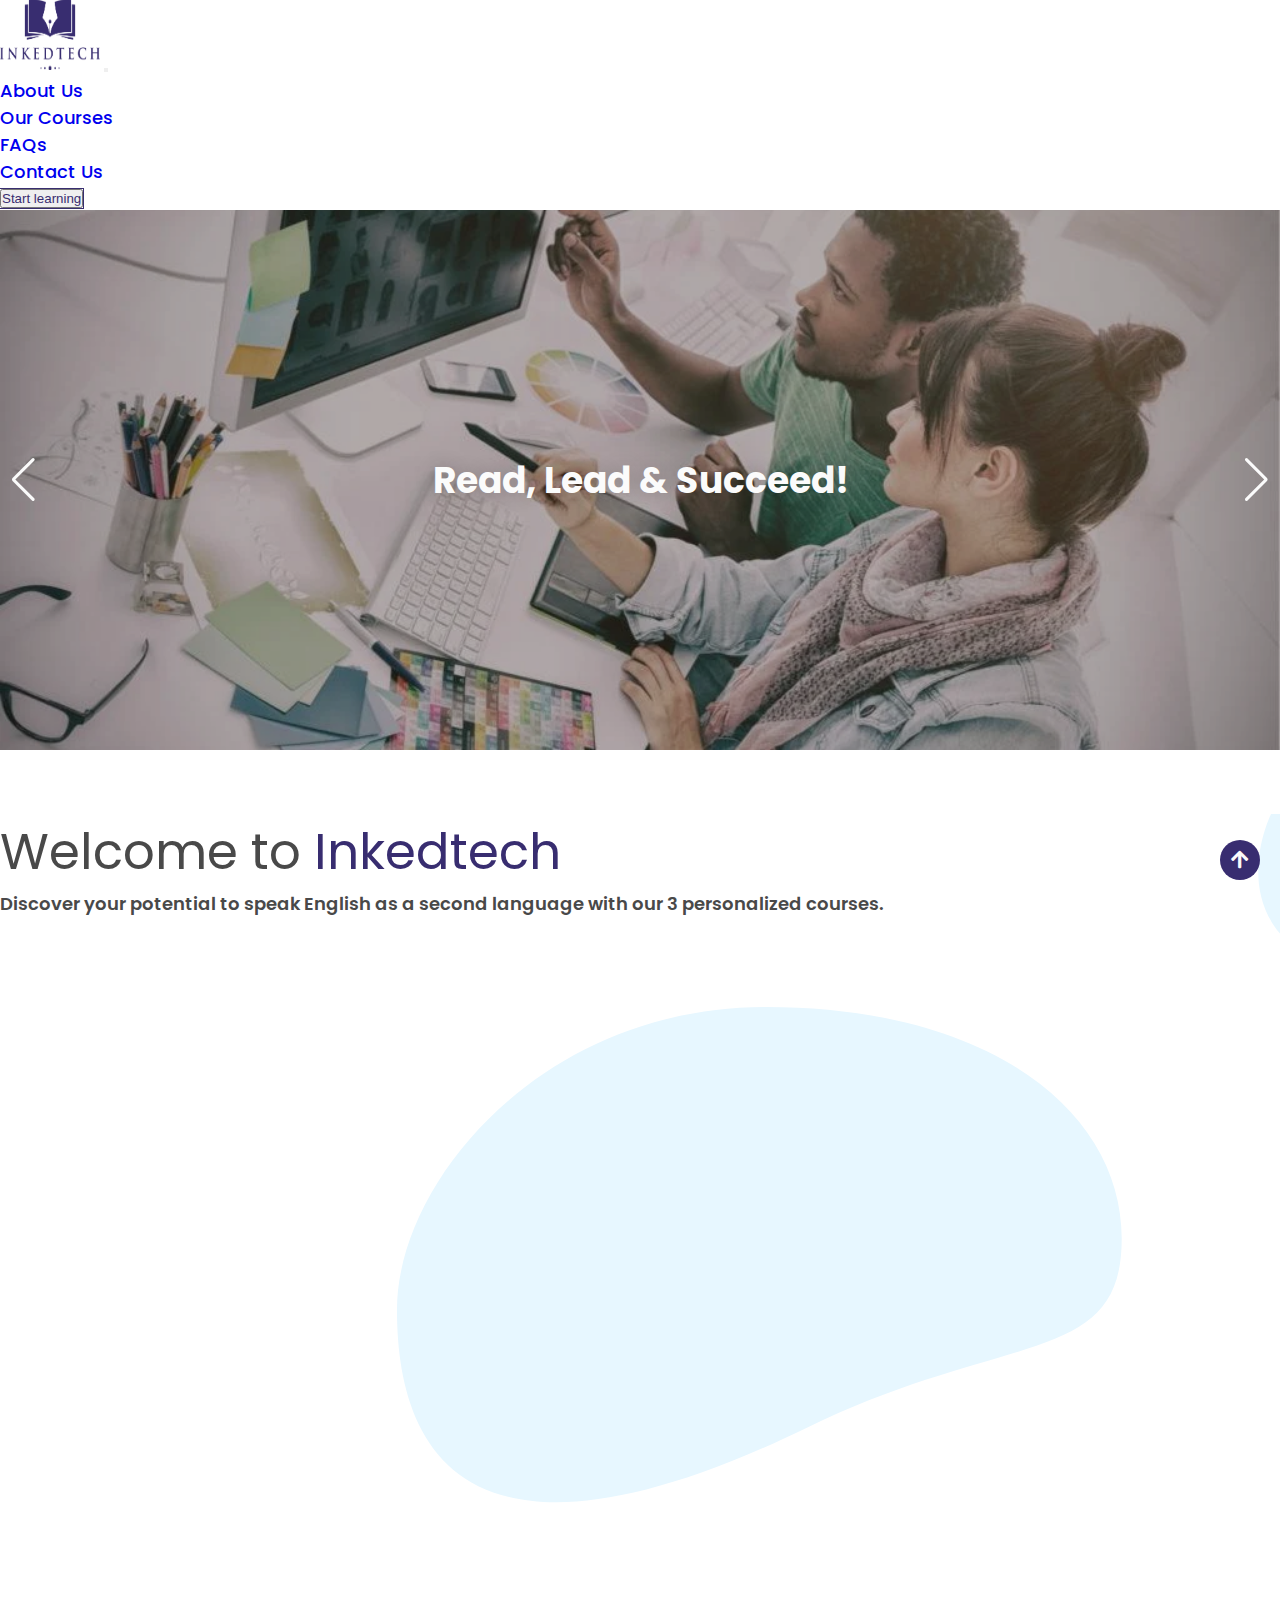
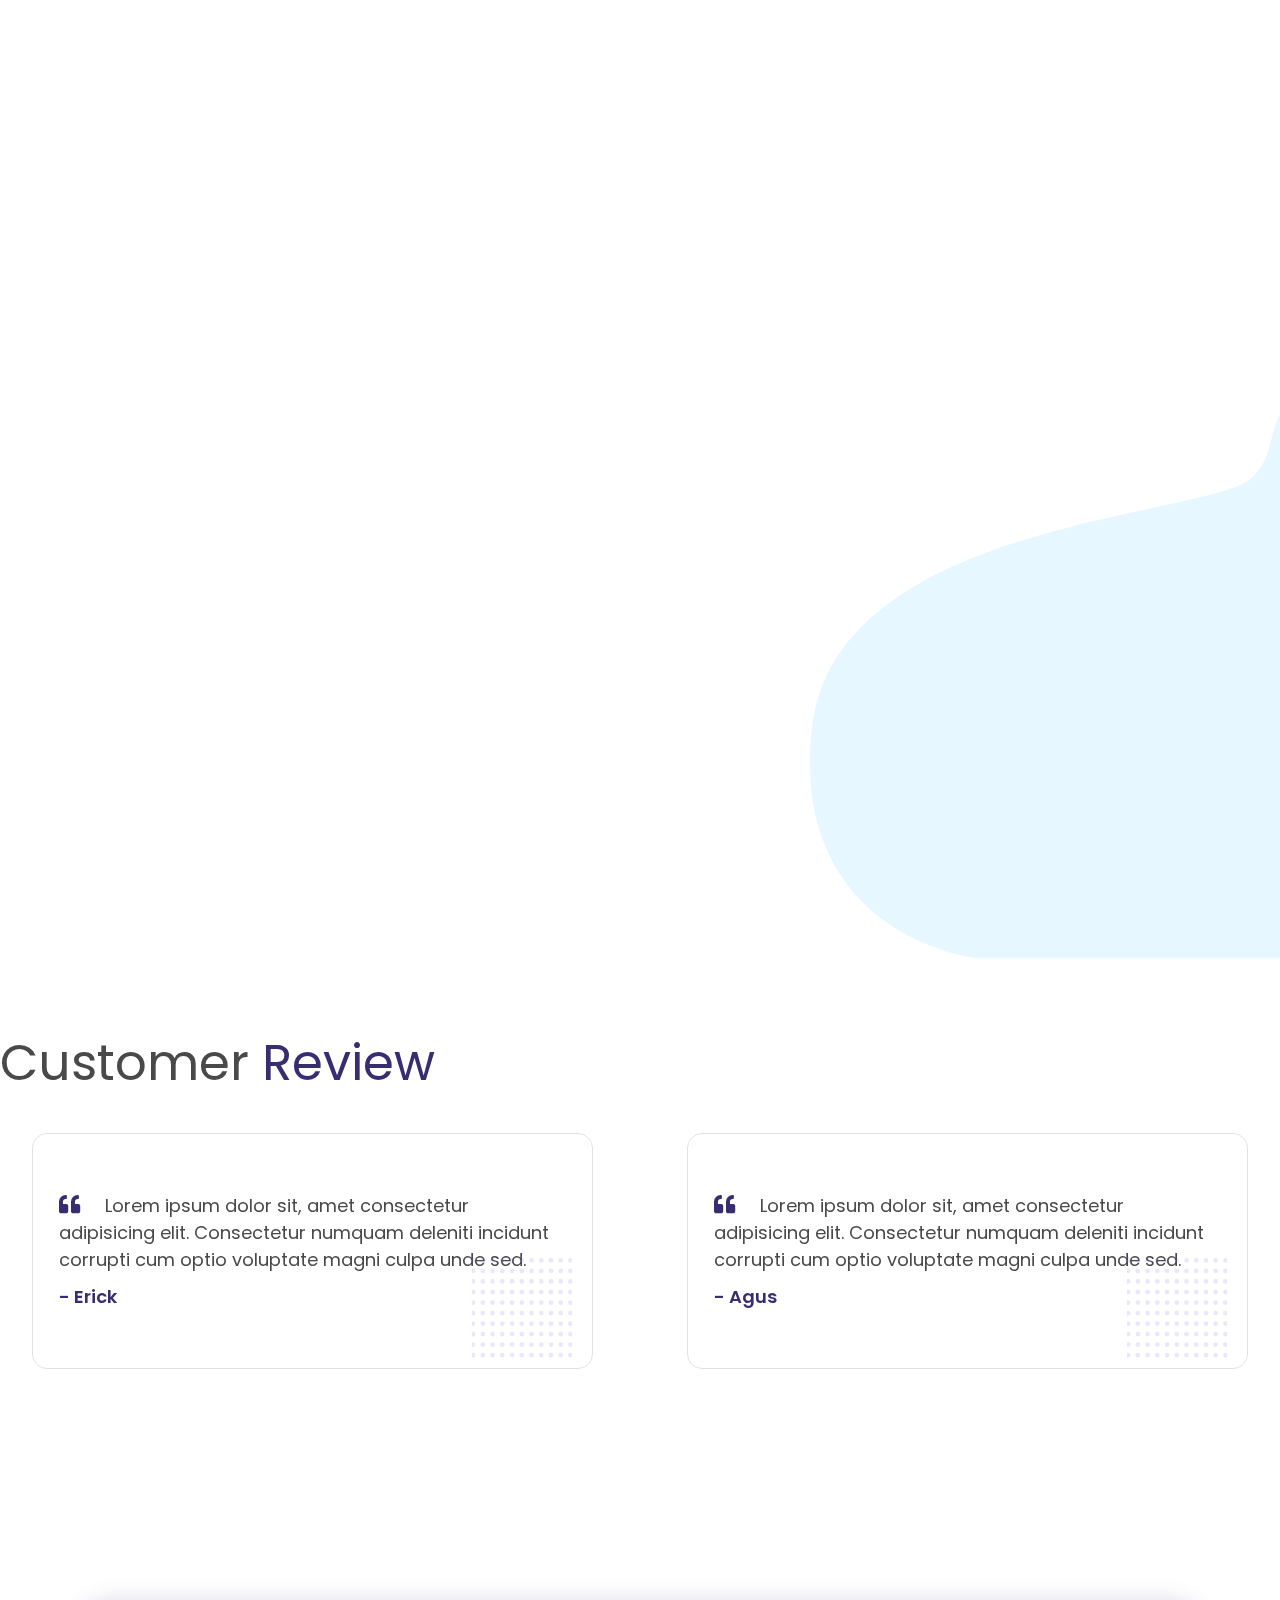
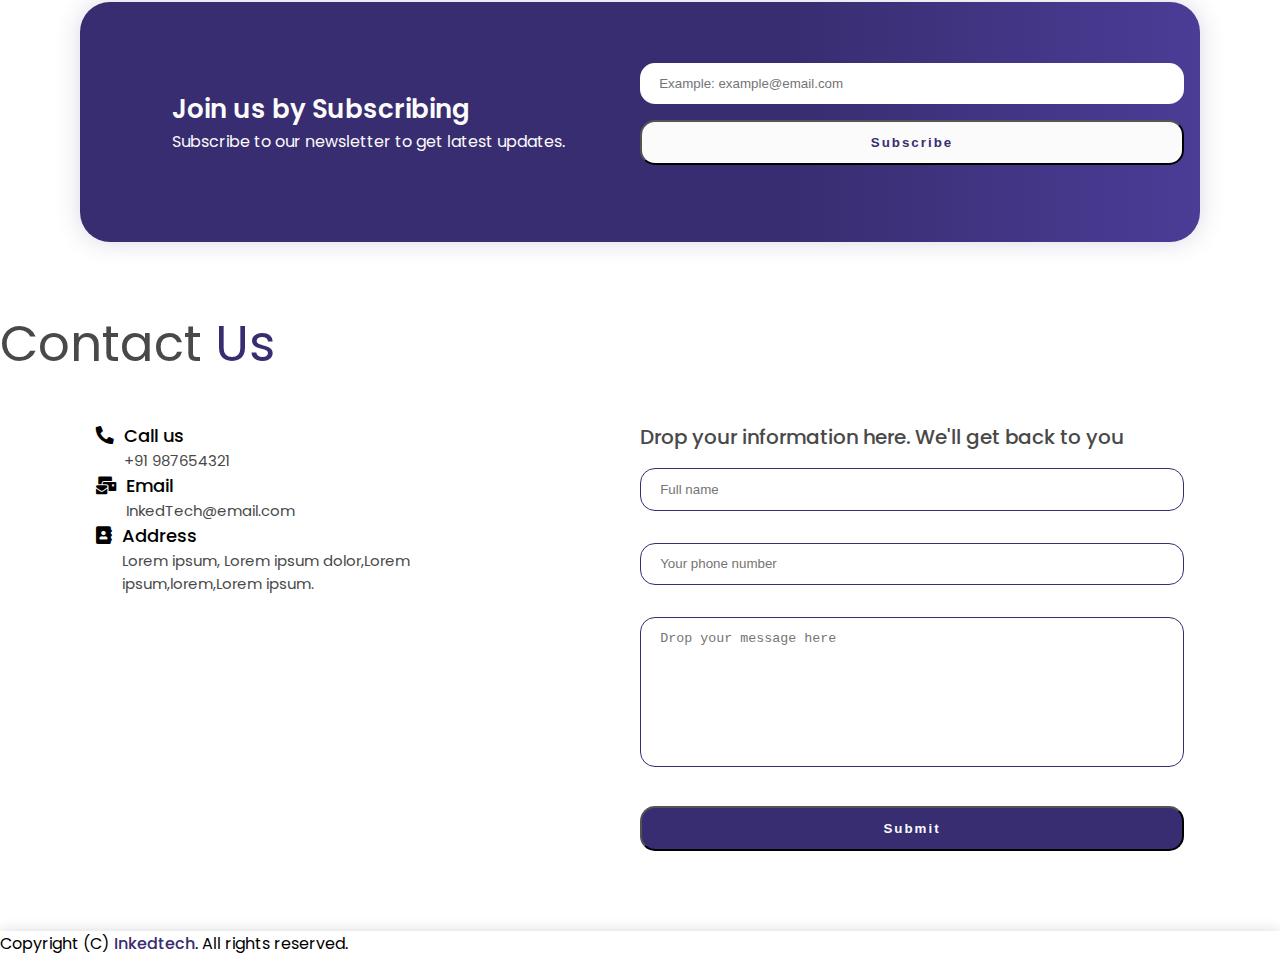
<file: index.html>
<!DOCTYPE html>
<html lang="en">
    <head>
        <meta charset="UTF-8" />
        <meta http-equiv="X-UA-Compatible" content="IE=edge" />
        <meta name="viewport" content="width=device-width, initial-scale=1.0" />
        <!-- aos -->
        <link rel="stylesheet" href="https://unpkg.com/aos@next/dist/aos.css" />
        <!-- Font Awesome -->
        <link
            href="https://cdnjs.cloudflare.com/ajax/libs/font-awesome/5.10.0/css/all.min.css"
            rel="stylesheet"
        />

        <!-- Bootstrap -->
        <!-- CSS only -->
        <link
            href="https://cdn.jsdelivr.net/npm/bootstrap@5.2.2/dist/css/bootstrap.min.css"
            rel="stylesheet"
            integrity="sha384-Zenh87qX5JnK2Jl0vWa8Ck2rdkQ2Bzep5IDxbcnCeuOxjzrPF/et3URy9Bv1WTRi"
            crossorigin="anonymous"
        />
        <!-- JavaScript Bundle with Popper -->
        <script
            defer
            src="https://cdn.jsdelivr.net/npm/bootstrap@5.2.2/dist/js/bootstrap.bundle.min.js"
            integrity="sha384-OERcA2EqjJCMA+/3y+gxIOqMEjwtxJY7qPCqsdltbNJuaOe923+mo//f6V8Qbsw3"
            crossorigin="anonymous"
        ></script>

        <!-- Link Swiper's CSS -->
        <link
            rel="stylesheet"
            href="https://cdn.jsdelivr.net/npm/swiper/swiper-bundle.min.css"
        />

        <!-- Custom styling -->
        <link rel="stylesheet" href="css/style.css" />

        <title>Inkedtech</title>
    </head>
    <body>
        <!-- arrow -->
        <a href="#top" class="navtop">
            <i class="fa fa-arrow-up"></i>
        </a>
        <!-- arrow ends -->
        <!-- Navbar  -->
        <nav
            id="top"
            class="navbar navbar-expand-lg bg-light shadow-sm px-2 py-1"
        >
            <div class="container-fluid">
                <a class="navbar-brand" href="index.html">
                    <img
                        src="./assests/Inkedtech Logo.png"
                        alt="Logo"
                        width="100"
                        height="70"
                        class="d-inline-block align-text-center"
                    />
                </a>

                <button
                    class="navbar-toggler"
                    type="button"
                    data-bs-toggle="collapse"
                    data-bs-target="#navbarSupportedContent"
                    aria-controls="navbarSupportedContent"
                    aria-expanded="false"
                    aria-label="Toggle navigation"
                >
                    <span class="navbar-toggler-icon"></span>
                </button>
                <div
                    class="collapse navbar-collapse"
                    id="navbarSupportedContent"
                >
                    <ul class="navbar-nav ms-auto me-lg-4 mb-2 mb-lg-0">
                        <li class="nav-item">
                            <a class="nav-link" href="aboutus.html">About Us</a>
                        </li>
                        <li class="nav-item">
                            <a class="nav-link" href="course.html"
                                >Our Courses</a
                            >
                        </li>
                        <li class="nav-item">
                            <a class="nav-link" href="FAQs.html">FAQs</a>
                        </li>
                        <li class="nav-item">
                            <a class="nav-link" href="contact.html"
                                >Contact Us</a
                            >
                        </li>
                    </ul>

                    <button class="btn btn-custom" type="submit">
                        Start learning
                    </button>
                </div>
            </div>
        </nav>

        <!-- Navbar ends -->

        <!-- Swiper Slider -->

        <div class="swiper custom-swipertop mySwiper rounded-2 m-3">
            <div class="swiper-wrapper">
                <div class="swiper-slide slide-bg">
                    <div class="slider-overlay">
                        <div class="row">
                            <div class="col">
                                <h1>
                                    Read, Lead &
                                    <span style="font-weight: 700">Succeed</span
                                    >!
                                </h1>
                            </div>
                        </div>
                    </div>
                </div>
                <div class="swiper-slide slide-bg2">
                    <div class="slider-overlay">
                        <div class="row">
                            <div class="col">
                                <h1>Lorem, ipsum dolor.</h1>
                            </div>
                        </div>
                    </div>
                </div>
                <div class="swiper-slide slide-bg3">
                    <div class="slider-overlay">
                        <div class="row">
                            <div class="col">
                                <h1>
                                    Read, Lead &
                                    <span style="font-weight: 700">Succeed</span
                                    >!
                                </h1>
                            </div>
                        </div>
                    </div>
                </div>
            </div>
            <div class="swiper-button-next"></div>
            <div class="swiper-button-prev"></div>
        </div>

        <!-- Swiper Slider ends -->

        <!-- Cards -->
        <section id="info">
            <div class="container main-card">
                <div
                    class="text-center h1 car-main"
                    style="color: var(--black)"
                >
                    Welcome to
                    <span style="color: var(--primary-color)">Inkedtech</span>
                </div>
                <div class="text-center card-sub">
                    Discover your potential to speak English as a second
                    language with our 3 personalized courses.
                </div>
            </div>

            <div class="container">
                <div class="row gap-md-0 gap-sm-1 gap-lg-2">
                    <div
                        aos-init
                        aos-animation
                        class="col-lg col-md-6 col-sm-12 mb-sm-2 mb-md-5 aos-init aos-animation"
                        data-aos="fade-up"
                        data-aos-delay="50"
                    >
                        <a href="coursedetails.html">
                            <div class="card cards shadow-cust">
                                <div class="img-cont">
                                    <img src="./assests/bg2.jpg" alt="" />
                                </div>
                                <div class="card-body">
                                    <h5 class="card-title">
                                        Junior Writer Program
                                    </h5>

                                    <p class="card-text">
                                        A creative writing workshop for children
                                        in the age group of 6-8 years. Children
                                        learn about building characters and
                                        create their own illustrations. They
                                        learn the rudimentary aspects of
                                        plotting.
                                    </p>
                                </div>
                            </div>
                        </a>
                    </div>
                    <div
                        class="col-lg col-md-6 col-sm-12 mb-sm-2 mb-md-5"
                        data-aos="fade-up"
                        data-aos-delay="50"
                    >
                        <a href="coursedetails.html">
                            <div class="card cards shadow-cust">
                                <div class="img-cont">
                                    <img src="./assests/bg3.jpg" alt="" />
                                </div>
                                <div class="card-body">
                                    <h5 class="card-title">
                                        Young Author Program
                                    </h5>
                                    <p class="card-text">
                                        A creative writing workshop designed to
                                        teach children in the age range of 9-16
                                        years to write their own stories. Young
                                        writers learn about effective
                                        characterization, world-building and
                                        plotting. Their stories are compiled
                                        into an anthology every year. So far
                                        four anthologies have been published.
                                    </p>
                                </div>
                            </div>
                        </a>
                    </div>
                    <div
                        class="col-lg col-md-6 col-sm-12 mb-sm-2 mb-md-5"
                        data-aos="fade-up"
                        data-aos-delay="50"
                    >
                        <a href="coursedetails.html">
                            <div class="card cards shadow-cust">
                                <div class="img-cont">
                                    <img src="./assests/writng.jpg" alt="" />
                                </div>
                                <div class="card-body">
                                    <h5 class="card-title">
                                        Essay Writing Workshop
                                    </h5>

                                    <p class="card-text">
                                        A non-fiction writing workshop for
                                        children. Children learn about the kinds
                                        of essays, how to organize content, and
                                        create their own write-ups.
                                    </p>
                                </div>
                            </div>
                        </a>
                    </div>
                </div>
            </div>
        </section>
        <!-- Cards ends -->

        <!-- Course -->
        <!-- <section id="course">
            <div class="container main-card">
                <div
                    class="text-center h1 car-main"
                    style="color: var(--black)"
                >
                    Our
                    <span style="color: var(--primary-color)">Courses</span>
                </div>
            </div>

            <div class="coursescontainer">
                <a href="#" class="cardcover">
                    <div class="card coursecard">
                        <div class="img-cont2">
                            <img src="./assests/course1.jpeg" alt="" />
                        </div>
                        <div class="card-body">
                            <h5 class="card-title">English Fundamental</h5>
                        </div>
                    </div>
                </a>
                <a href="#" class="cardcover">
                    <div class="card coursecard">
                        <div class="img-cont2">
                            <img src="./assests/course2.jpeg" alt="" />
                        </div>
                        <div class="card-body">
                            <h5 class="card-title">
                                Bussiness professional course
                            </h5>
                        </div>
                    </div>
                </a>
                <a href="#" class="cardcover">
                    <div class="card coursecard">
                        <div class="img-cont2">
                            <img src="./assests/course3.jpeg" alt="" />
                        </div>
                        <div class="card-body">
                            <h5 class="card-title">
                                English for Everyday Use​
                            </h5>
                        </div>
                    </div>
                </a>
                <a href="#" class="cardcover">
                    <div class="card coursecard">
                        <div class="img-cont2">
                            <img src="./assests/course4.jpeg" alt="" />
                        </div>
                        <div class="card-body">
                            <h5 class="card-title">Business Writing Course</h5>
                        </div>
                    </div>
                </a>
                <a href="#" class="cardcover">
                    <div class="card coursecard">
                        <div class="img-cont2">
                            <img src="./assests/course5.jpeg" alt="" />
                        </div>
                        <div class="card-body">
                            <h5 class="card-title">IELTS</h5>
                        </div>
                    </div>
                </a>
                <a href="#" class="cardcover">
                    <div class="card coursecard">
                        <div class="img-cont2">
                            <img src="./assests/course6.jpeg" alt="" />
                        </div>
                        <div class="card-body">
                            <h5 class="card-title">TOEFL</h5>
                        </div>
                    </div>
                </a>
            </div>
        </section> -->
        <!-- Course ends -->

        <!-- Review -->
        <section id="review">
            <div class="container">
                <div
                    class="text-center h1 car-main"
                    style="color: var(--black)"
                >
                    Customer
                    <span style="color: var(--primary-color)">Review</span>
                </div>
            </div>
            <div class="swiper mySwiper2 mx-sm-0 ms-md-3 mx-lg-5">
                <div class="swiper-wrapper">
                    <div class="swiper-slide">
                        <div class="slider-overlay1">
                            <div class="row">
                                <div class="col cust-out">
                                    <div class="qoutes-dots"></div>
                                    <div class="bottom">
                                        <div class="customer-text">
                                            <h3 class="fas fa-quote-left"></h3>
                                            Lorem ipsum dolor sit, amet
                                            consectetur adipisicing elit.
                                            Consectetur numquam deleniti
                                            incidunt corrupti cum optio
                                            voluptate magni culpa unde sed.
                                        </div>
                                        <!-- <hr /> -->
                                        <div class="customer-name">- Erick</div>
                                    </div>
                                </div>
                            </div>
                        </div>
                    </div>
                    <div class="swiper-slide">
                        <div class="slider-overlay1">
                            <div class="row">
                                <div class="col cust-out">
                                    <div class="qoutes-dots"></div>
                                    <div class="bottom">
                                        <div class="customer-text">
                                            <h3 class="fas fa-quote-left"></h3>
                                            Lorem ipsum dolor sit, amet
                                            consectetur adipisicing elit.
                                            Consectetur numquam deleniti
                                            incidunt corrupti cum optio
                                            voluptate magni culpa unde sed.
                                        </div>
                                        <div class="customer-name">- Agus</div>
                                    </div>
                                </div>
                            </div>
                        </div>
                    </div>
                </div>
                <div class="swiper-button-next swiper2-next"></div>
                <div class="swiper-button-prev swiper2-prev"></div>
                <!-- <div class="swiper-pagination"></div> -->
            </div>
        </section>
        <!-- Review Ends -->

        <!-- Review Testing-->
        <!-- <section id="review">
            <div class="container">
                <div
                    class="text-center h1 car-main"
                    style="color: var(--black)"
                >
                    Customer
                    <span style="color: var(--primary-color)">Review</span>
                </div>
            </div>
            <div class="swiper mySwiper3 mx-sm-0 ms-md-3 mx-lg-5">
                <div class="swiper-wrapper">
                    <div class="swiper-slide">
                        <div class="figcontainer">
                            <div class="figimage">
                                <img src="./assests/course3.jpeg" alt="" />
                            </div>
                            <div class="figname">Gracy Mary</div>
                            <div class="figreview">
                                Lorem, ipsum dolor sit amet consectetur
                                adipisicing elit. Voluptate eius animi expedita
                                velit nihil quis unde molestias dicta eaque
                                dolorem.
                            </div>
                        </div>
                    </div>
                    <div class="swiper-slide">
                        <div class="figcontainer">
                            <div class="figimage">
                                <img src="./assests/course6.jpeg" alt="" />
                            </div>
                            <div class="figname">Zoey Tucker</div>
                            <div class="figreview">
                                Lorem, ipsum dolor sit amet consectetur
                                adipisicing elit. Voluptate eius animi expedita
                                velit nihil quis unde molestias dicta eaque
                                dolorem.
                            </div>
                        </div>
                    </div>
                </div>
            </div>
        </section> -->
        <!-- Review Ends -->

        <!-- Join us -->
        <section id="joinus">
            <div class="box">
                <div class="left-box">
                    <div class="text-container">
                        <div class="join-heading">Join us by Subscribing</div>
                        <div class="join-subheading">
                            Subscribe to our newsletter to get latest updates.
                        </div>
                    </div>
                </div>
                <div class="right-box">
                    <div class="input-box">
                        <input
                            type="email"
                            placeholder="Example: example@email.com"
                            name=""
                            id=""
                        />
                    </div>
                    <div class="btn-box">
                        <button class="btn btn-custom2" type="button">
                            Subscribe
                        </button>
                    </div>
                </div>
            </div>
        </section>
        <!-- Join us ends -->

        <!-- Contact us -->
        <section id="contactus">
            <div class="container mb-4">
                <div
                    class="text-center h1 car-main"
                    style="color: var(--black)"
                >
                    Contact
                    <span style="color: var(--primary-color)">Us</span>
                </div>
            </div>
            <div class="boxcontact">
                <div class="left-box">
                    <div class="text-container">
                        <div class="phone mb-sm-2 mb-lg-3">
                            <div class="contact-container">
                                <div class="color-diff">
                                    <i
                                        class="fa fa-phone"
                                        style="transform: rotate(90deg)"
                                    ></i>
                                </div>

                                <div class="inner-contact">
                                    <div class="color-diff">Call us</div>
                                    <div class="text-diff">+91 987654321</div>
                                </div>
                            </div>
                        </div>
                        <div class="email mb-sm-2 mb-lg-3">
                            <div class="contact-container">
                                <div class="color-diff">
                                    <i class="fa fa-mail-bulk"></i>
                                </div>

                                <div class="inner-contact">
                                    <div class="color-diff">Email</div>
                                    <div class="text-diff">
                                        InkedTech@email.com
                                    </div>
                                </div>
                            </div>
                        </div>
                        <div class="address">
                            <div class="contact-container">
                                <div class="color-diff">
                                    <i class="fa fa-address-book"></i>
                                </div>

                                <div class="inner-contact">
                                    <div class="color-diff">Address</div>
                                    <div class="text-diff">
                                        Lorem ipsum, Lorem ipsum dolor,Lorem
                                        ipsum,lorem,Lorem ipsum.
                                    </div>
                                </div>
                            </div>
                        </div>
                    </div>
                </div>

                <div class="right-box">
                    <div class="dropmessage">
                        Drop your information here. We'll get back to you
                    </div>
                    <form action="">
                        <div class="input-box">
                            <input
                                type="text"
                                placeholder="Full name"
                                name=""
                                id=""
                            />
                            <input
                                type="tel"
                                placeholder="Your phone number"
                                name=""
                                id=""
                            />
                            <textarea
                                name="Message"
                                id=""
                                placeholder="Drop your message here"
                                cols="100"
                            ></textarea>
                        </div>
                        <div class="btn-box">
                            <button class="btn btn-custom2" type="button">
                                Submit
                            </button>
                        </div>
                    </form>
                </div>
            </div>
        </section>
        <!-- Contact us ends-->

        <!-- Footer -->
        <footer class="text-center py-4 shadow-xl footer">
            <div>
                Copyright (C)
                <span style="color: var(--primary-color); font-weight: 500"
                    >Inkedtech</span
                >. All rights reserved.
            </div>
        </footer>
        <!-- Footer Ends-->

        <!-- Swiper JS -->
        <script src="https://cdn.jsdelivr.net/npm/swiper/swiper-bundle.min.js"></script>

        <!-- aos -->
        <script src="https://unpkg.com/aos@next/dist/aos.js"></script>
        <script>
            AOS.init({
                once: true,
            });
        </script>

        <!-- Custom Js -->
        <script src="./js/main.js"></script>
    </body>
</html>
</file>
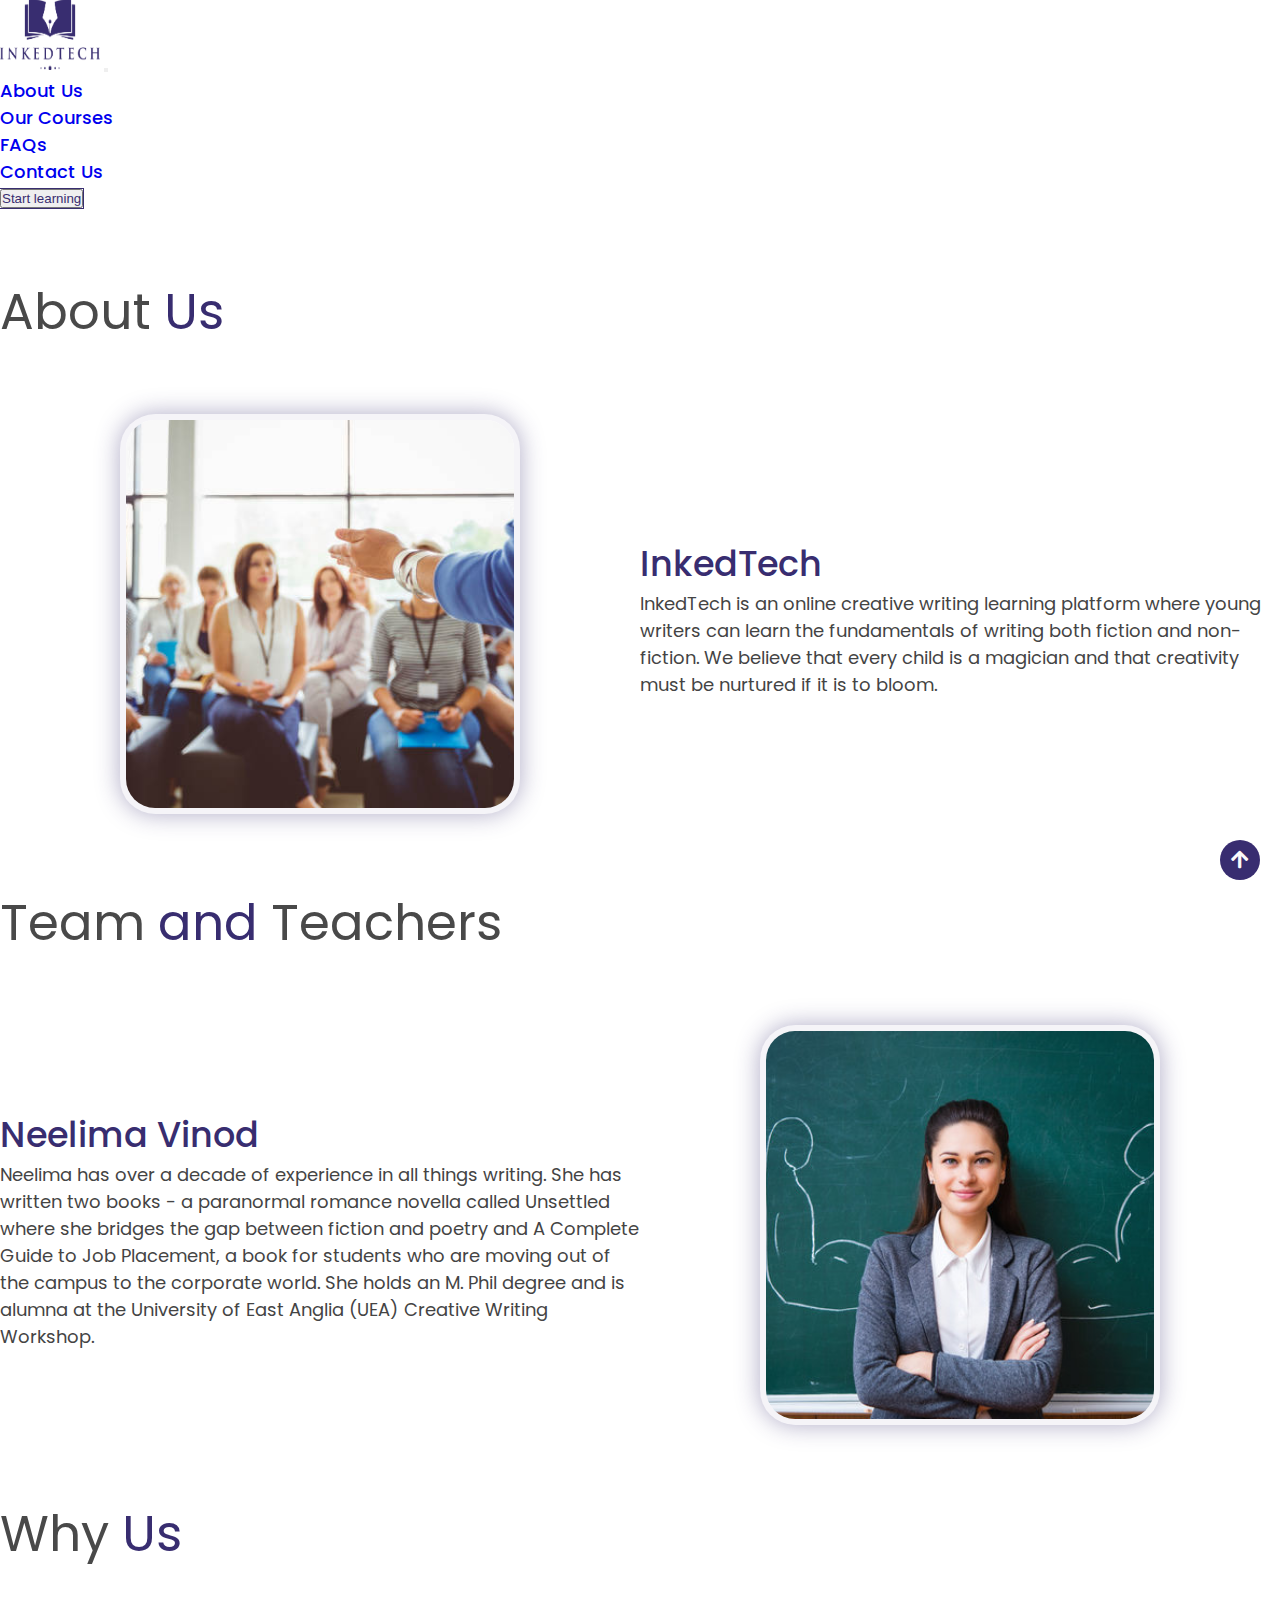
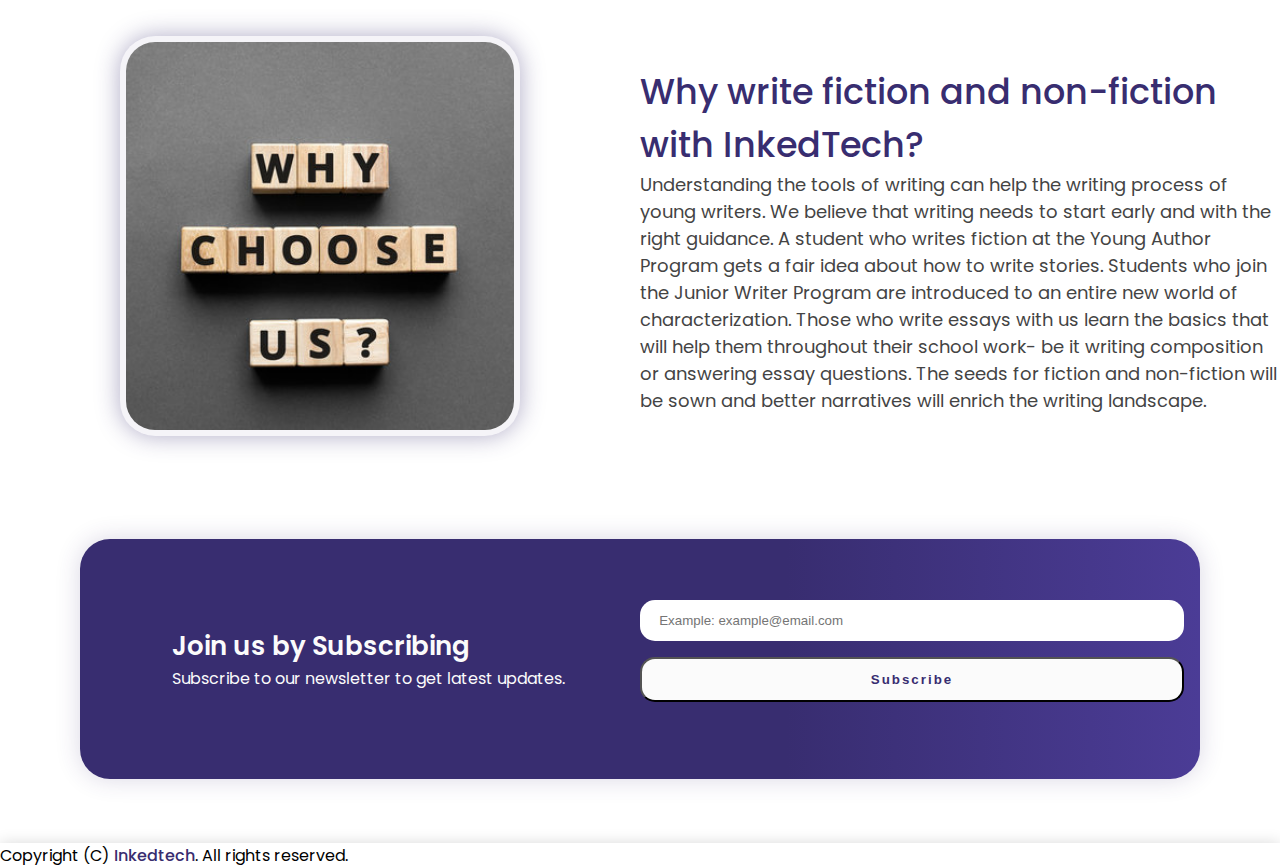
<file: aboutus.html>
<!DOCTYPE html>
<html lang="en">
    <head>
        <meta charset="UTF-8" />
        <meta http-equiv="X-UA-Compatible" content="IE=edge" />
        <meta name="viewport" content="width=device-width, initial-scale=1.0" />
        <!-- Font Awesome -->
        <link
            href="https://cdnjs.cloudflare.com/ajax/libs/font-awesome/5.10.0/css/all.min.css"
            rel="stylesheet"
        />
        <!-- Bootstrap -->
        <!-- CSS only -->
        <link
            href="https://cdn.jsdelivr.net/npm/bootstrap@5.2.2/dist/css/bootstrap.min.css"
            rel="stylesheet"
            integrity="sha384-Zenh87qX5JnK2Jl0vWa8Ck2rdkQ2Bzep5IDxbcnCeuOxjzrPF/et3URy9Bv1WTRi"
            crossorigin="anonymous"
        />
        <!-- JavaScript Bundle with Popper -->
        <script
            defer
            src="https://cdn.jsdelivr.net/npm/bootstrap@5.2.2/dist/js/bootstrap.bundle.min.js"
            integrity="sha384-OERcA2EqjJCMA+/3y+gxIOqMEjwtxJY7qPCqsdltbNJuaOe923+mo//f6V8Qbsw3"
            crossorigin="anonymous"
        ></script>
        <!-- Custom styling -->
        <link rel="stylesheet" href="css/style.css" />

        <title>Inkedtech's About Us</title>
    </head>
    <body>
        <!-- arrow -->
        <a href="#top" class="navtop">
            <i class="fa fa-arrow-up"></i>
        </a>
        <!-- arrow ends -->
        <!-- Navbar  -->
        <nav
            id="top"
            class="navbar navbar-expand-lg bg-light shadow-sm px-2 py-1"
        >
            <div class="container-fluid">
                <a class="navbar-brand" href="index.html">
                    <img
                        src="./assests/Inkedtech Logo.png"
                        alt="Logo"
                        width="100"
                        height="70"
                        class="d-inline-block align-text-center"
                    />
                </a>

                <button
                    class="navbar-toggler"
                    type="button"
                    data-bs-toggle="collapse"
                    data-bs-target="#navbarSupportedContent"
                    aria-controls="navbarSupportedContent"
                    aria-expanded="false"
                    aria-label="Toggle navigation"
                >
                    <span class="navbar-toggler-icon"></span>
                </button>
                <div
                    class="collapse navbar-collapse"
                    id="navbarSupportedContent"
                >
                    <ul class="navbar-nav ms-auto me-lg-4 mb-2 mb-lg-0">
                        <li class="nav-item">
                            <a
                                class="nav-link active"
                                aria-current="page"
                                href="aboutus.html"
                                >About Us</a
                            >
                        </li>
                        <li class="nav-item">
                            <a class="nav-link" href="course.html"
                                >Our Courses</a
                            >
                        </li>
                        <li class="nav-item">
                            <a class="nav-link" href="FAQs.html">FAQs</a>
                        </li>
                        <li class="nav-item">
                            <a class="nav-link" href="contact.html"
                                >Contact Us</a
                            >
                        </li>
                    </ul>

                    <button class="btn btn-custom" type="submit">
                        Start learning
                    </button>
                </div>
            </div>
        </nav>
        <!-- Navbar ends -->

        <!-- About us -->
        <section id="aboutus">
            <div class="container mb-5">
                <div
                    class="text-center h1 car-main"
                    style="color: var(--black)"
                >
                    About
                    <span style="color: var(--primary-color)">Us</span>
                </div>
            </div>

            <div class="container aboutus-conatiner">
                <div class="left-side">
                    <div class="aboutus-image">
                        <img src="./assests/Aboutus1.jpg" alt="" />
                    </div>
                </div>
                <div class="right-side">
                    <div class="aboutus-text">
                        <div class="aboutus-heading">
                            <span style="color: var(--primary-color)"
                                >InkedTech</span
                            >
                        </div>
                        <div class="aboutus-subheading">
                            InkedTech is an online creative writing learning
                            platform where young writers can learn the
                            fundamentals of writing both fiction and
                            non-fiction. We believe that every child is a
                            magician and that creativity must be nurtured if it
                            is to bloom.
                        </div>
                    </div>
                </div>
            </div>
        </section>
        <!-- About us ends -->

        <!-- Team and Teachers -->
        <section id="team">
            <div class="container my-5">
                <div
                    class="text-center h1 car-main"
                    style="color: var(--black)"
                >
                    Team
                    <span style="color: var(--primary-color)">and</span>
                    Teachers
                </div>
            </div>
            <div class="container aboutus-conatiner teamcontainer">
                <div class="left-side">
                    <div class="aboutus-image">
                        <img src="./assests/teacher.jpg" alt="" />
                    </div>
                </div>
                <div class="right-side">
                    <div class="aboutus-text">
                        <div class="aboutus-heading">
                            <span style="color: var(--primary-color)"
                                >Neelima Vinod</span
                            >
                        </div>
                        <div class="aboutus-subheading">
                            Neelima has over a decade of experience in all
                            things writing. She has written two books - a
                            paranormal romance novella called Unsettled where
                            she bridges the gap between fiction and poetry and A
                            Complete Guide to Job Placement, a book for students
                            who are moving out of the campus to the corporate
                            world. She holds an M. Phil degree and is alumna at
                            the University of East Anglia (UEA) Creative Writing
                            Workshop.
                        </div>
                    </div>
                </div>
            </div>
        </section>
        <!-- Team and Teachers ends -->

        <!-- Why us -->
        <section id="whyus">
            <div class="container mb-5">
                <div
                    class="text-center h1 car-main"
                    style="color: var(--black)"
                >
                    Why
                    <span style="color: var(--primary-color)">Us</span>
                </div>
            </div>
            <div class="container aboutus-conatiner">
                <div class="left-side">
                    <div class="aboutus-image">
                        <img src="./assests/whyus.jpg" alt="" />
                    </div>
                </div>
                <div class="right-side">
                    <div class="aboutus-text">
                        <div class="aboutus-heading">
                            <span style="color: var(--primary-color)"
                                >Why write fiction and non-fiction with
                                InkedTech?</span
                            >
                        </div>
                        <div class="aboutus-subheading">
                            Understanding the tools of writing can help the
                            writing process of young writers. We believe that
                            writing needs to start early and with the right
                            guidance. A student who writes fiction at the Young
                            Author Program gets a fair idea about how to write
                            stories. Students who join the Junior Writer Program
                            are introduced to an entire new world of
                            characterization. Those who write essays with us
                            learn the basics that will help them throughout
                            their school work- be it writing composition or
                            answering essay questions. The seeds for fiction and
                            non-fiction will be sown and better narratives will
                            enrich the writing landscape.
                        </div>
                    </div>
                </div>
            </div>
        </section>
        <!-- Why us end -->

        <!-- Join us -->
        <section id="joinus">
            <div class="box">
                <div class="left-box">
                    <div class="text-container">
                        <div class="join-heading">Join us by Subscribing</div>
                        <div class="join-subheading">
                            Subscribe to our newsletter to get latest updates.
                        </div>
                    </div>
                </div>
                <div class="right-box">
                    <div class="input-box">
                        <input
                            type="email"
                            placeholder="Example: example@email.com"
                            name=""
                            id=""
                        />
                    </div>
                    <div class="btn-box">
                        <button class="btn btn-custom2" type="button">
                            Subscribe
                        </button>
                    </div>
                </div>
            </div>
        </section>
        <!-- Join us ends -->

        <!-- Footer -->
        <footer class="text-center py-4 shadow-xl footer">
            <div>
                Copyright (C)
                <span style="color: var(--primary-color); font-weight: 500"
                    >Inkedtech</span
                >. All rights reserved.
            </div>
        </footer>
        <!-- Footer Ends-->
    </body>
</html>
</file>
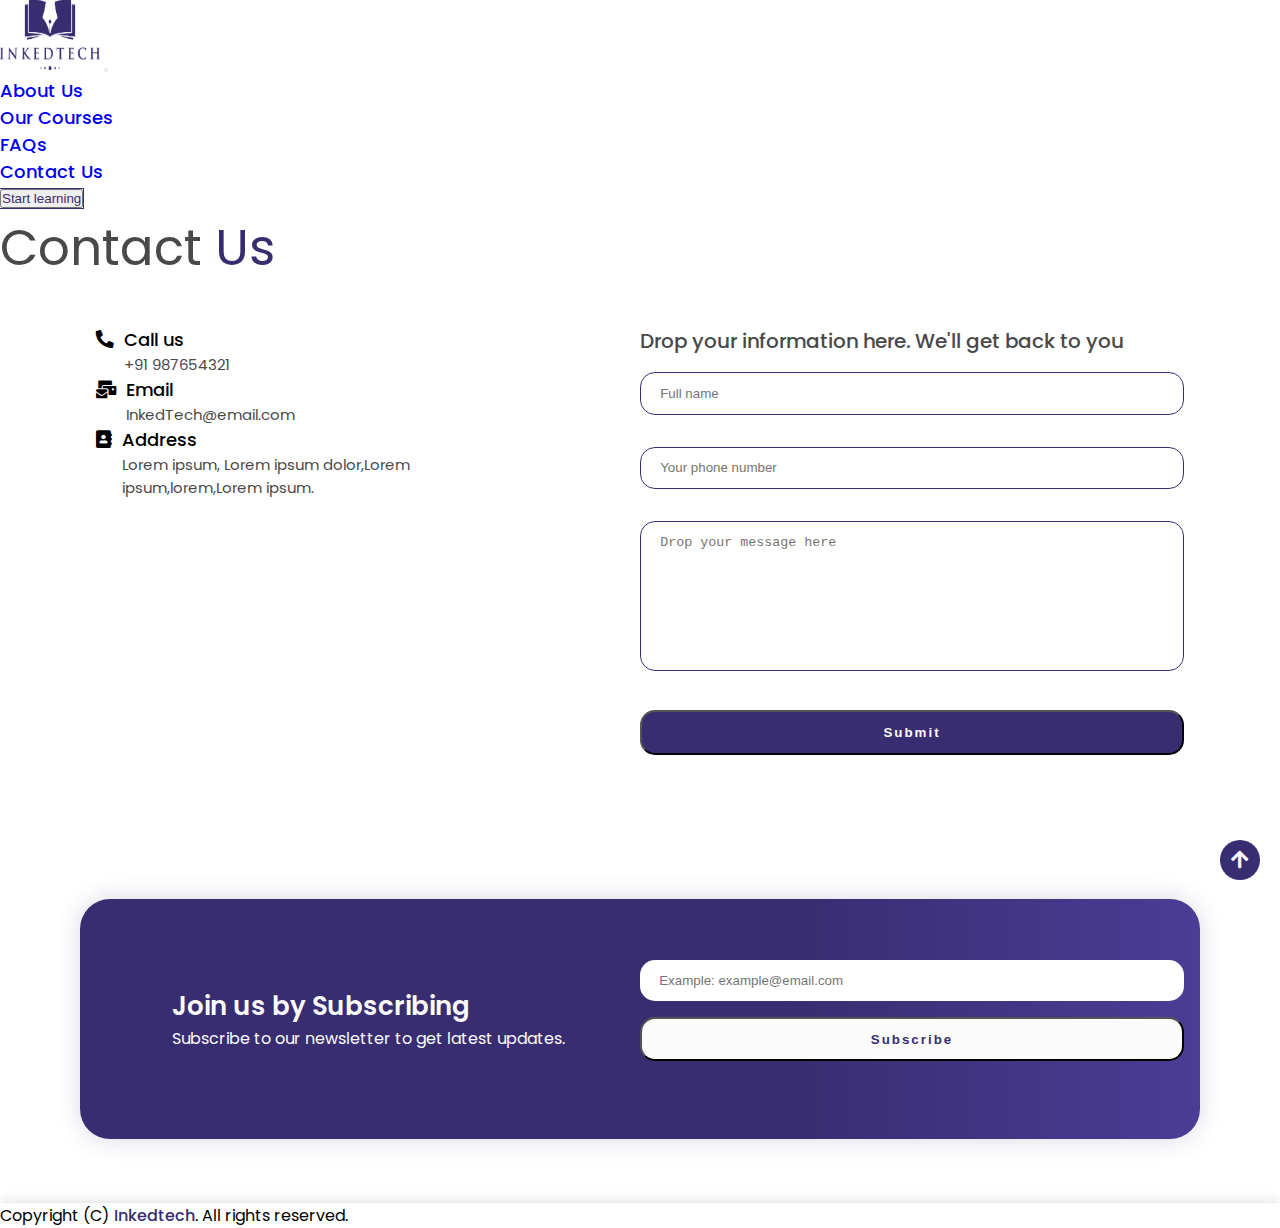
<file: contact.html>
<!DOCTYPE html>
<html lang="en">
    <head>
        <meta charset="UTF-8" />
        <meta http-equiv="X-UA-Compatible" content="IE=edge" />
        <meta name="viewport" content="width=device-width, initial-scale=1.0" />

        <!-- Font Awesome -->
        <link
            href="https://cdnjs.cloudflare.com/ajax/libs/font-awesome/5.10.0/css/all.min.css"
            rel="stylesheet"
        />

        <!-- Bootstrap -->
        <!-- CSS only -->
        <link
            href="https://cdn.jsdelivr.net/npm/bootstrap@5.2.2/dist/css/bootstrap.min.css"
            rel="stylesheet"
            integrity="sha384-Zenh87qX5JnK2Jl0vWa8Ck2rdkQ2Bzep5IDxbcnCeuOxjzrPF/et3URy9Bv1WTRi"
            crossorigin="anonymous"
        />
        <!-- JavaScript Bundle with Popper -->
        <script
            defer
            src="https://cdn.jsdelivr.net/npm/bootstrap@5.2.2/dist/js/bootstrap.bundle.min.js"
            integrity="sha384-OERcA2EqjJCMA+/3y+gxIOqMEjwtxJY7qPCqsdltbNJuaOe923+mo//f6V8Qbsw3"
            crossorigin="anonymous"
        ></script>
        <!-- Custom styling -->
        <link rel="stylesheet" href="css/style.css" />

        <title>Inkedtech's Contact</title>
    </head>
    <body>
        <!-- arrow -->
        <a href="#top" class="navtop">
            <i class="fa fa-arrow-up"></i>
        </a>
        <!-- arrow ends -->
        <!-- Navbar  -->
        <nav
            id="top"
            class="navbar navbar-expand-lg bg-light shadow-sm px-2 py-1"
        >
            <div class="container-fluid">
                <a class="navbar-brand" href="index.html">
                    <img
                        src="./assests/Inkedtech Logo.png"
                        alt="Logo"
                        width="100"
                        height="70"
                        class="d-inline-block align-text-center"
                    />
                </a>

                <button
                    class="navbar-toggler"
                    type="button"
                    data-bs-toggle="collapse"
                    data-bs-target="#navbarSupportedContent"
                    aria-controls="navbarSupportedContent"
                    aria-expanded="false"
                    aria-label="Toggle navigation"
                >
                    <span class="navbar-toggler-icon"></span>
                </button>
                <div
                    class="collapse navbar-collapse"
                    id="navbarSupportedContent"
                >
                    <ul class="navbar-nav ms-auto me-lg-4 mb-2 mb-lg-0">
                        <li class="nav-item">
                            <a class="nav-link" href="aboutus.html">About Us</a>
                        </li>
                        <li class="nav-item">
                            <a class="nav-link" href="course.html"
                                >Our Courses</a
                            >
                        </li>
                        <li class="nav-item">
                            <a class="nav-link" href="FAQs.html">FAQs</a>
                        </li>
                        <li class="nav-item">
                            <a
                                class="nav-link active"
                                aria-current="page"
                                href="contact.html"
                                >Contact Us</a
                            >
                        </li>
                    </ul>

                    <button class="btn btn-custom" type="submit">
                        Start learning
                    </button>
                </div>
            </div>
        </nav>

        <!-- Navbar ends -->

        <!-- Contact us -->
        <section id="contactus">
            <div class="container mb-4">
                <div
                    class="text-center h1 car-main"
                    style="color: var(--black)"
                >
                    Contact
                    <span style="color: var(--primary-color)">Us</span>
                </div>
            </div>
            <div class="boxcontact">
                <div class="left-box">
                    <div class="text-container">
                        <div class="phone mb-sm-2 mb-lg-3">
                            <div class="contact-container">
                                <div class="color-diff">
                                    <i
                                        class="fa fa-phone"
                                        style="transform: rotate(90deg)"
                                    ></i>
                                </div>

                                <div class="inner-contact">
                                    <div class="color-diff">Call us</div>
                                    <div class="text-diff">+91 987654321</div>
                                </div>
                            </div>
                        </div>
                        <div class="email mb-sm-2 mb-lg-3">
                            <div class="contact-container">
                                <div class="color-diff">
                                    <i class="fa fa-mail-bulk"></i>
                                </div>

                                <div class="inner-contact">
                                    <div class="color-diff">Email</div>
                                    <div class="text-diff">
                                        InkedTech@email.com
                                    </div>
                                </div>
                            </div>
                        </div>
                        <div class="address">
                            <div class="contact-container">
                                <div class="color-diff">
                                    <i class="fa fa-address-book"></i>
                                </div>

                                <div class="inner-contact">
                                    <div class="color-diff">Address</div>
                                    <div class="text-diff">
                                        Lorem ipsum, Lorem ipsum dolor,Lorem
                                        ipsum,lorem,Lorem ipsum.
                                    </div>
                                </div>
                            </div>
                        </div>
                    </div>
                </div>

                <div class="right-box">
                    <div class="dropmessage">
                        Drop your information here. We'll get back to you
                    </div>
                    <form action="">
                        <div class="input-box">
                            <input
                                type="text"
                                placeholder="Full name"
                                name=""
                                id=""
                            />
                            <input
                                type="tel"
                                placeholder="Your phone number"
                                name=""
                                id=""
                            />
                            <textarea
                                name="Message"
                                id=""
                                placeholder="Drop your message here"
                                cols="100"
                            ></textarea>
                        </div>
                        <div class="btn-box">
                            <button class="btn btn-custom2" type="button">
                                Submit
                            </button>
                        </div>
                    </form>
                </div>
            </div>
        </section>
        <!-- Contact us ends-->

        <!-- Join us -->
        <section id="joinus">
            <div class="box">
                <div class="left-box">
                    <div class="text-container">
                        <div class="join-heading">Join us by Subscribing</div>
                        <div class="join-subheading">
                            Subscribe to our newsletter to get latest updates.
                        </div>
                    </div>
                </div>
                <div class="right-box">
                    <div class="input-box">
                        <input
                            type="email"
                            placeholder="Example: example@email.com"
                            name=""
                            id=""
                        />
                    </div>
                    <div class="btn-box">
                        <button class="btn btn-custom2" type="button">
                            Subscribe
                        </button>
                    </div>
                </div>
            </div>
        </section>
        <!-- Join us ends -->

        <!-- Footer -->
        <footer class="text-center py-4 shadow-xl footer">
            <div>
                Copyright (C)
                <span style="color: var(--primary-color); font-weight: 500"
                    >Inkedtech</span
                >. All rights reserved.
            </div>
        </footer>
        <!-- Footer Ends-->
        <!-- Custom Js -->
        <script src="./js/main.js"></script>
    </body>
</html>
</file>
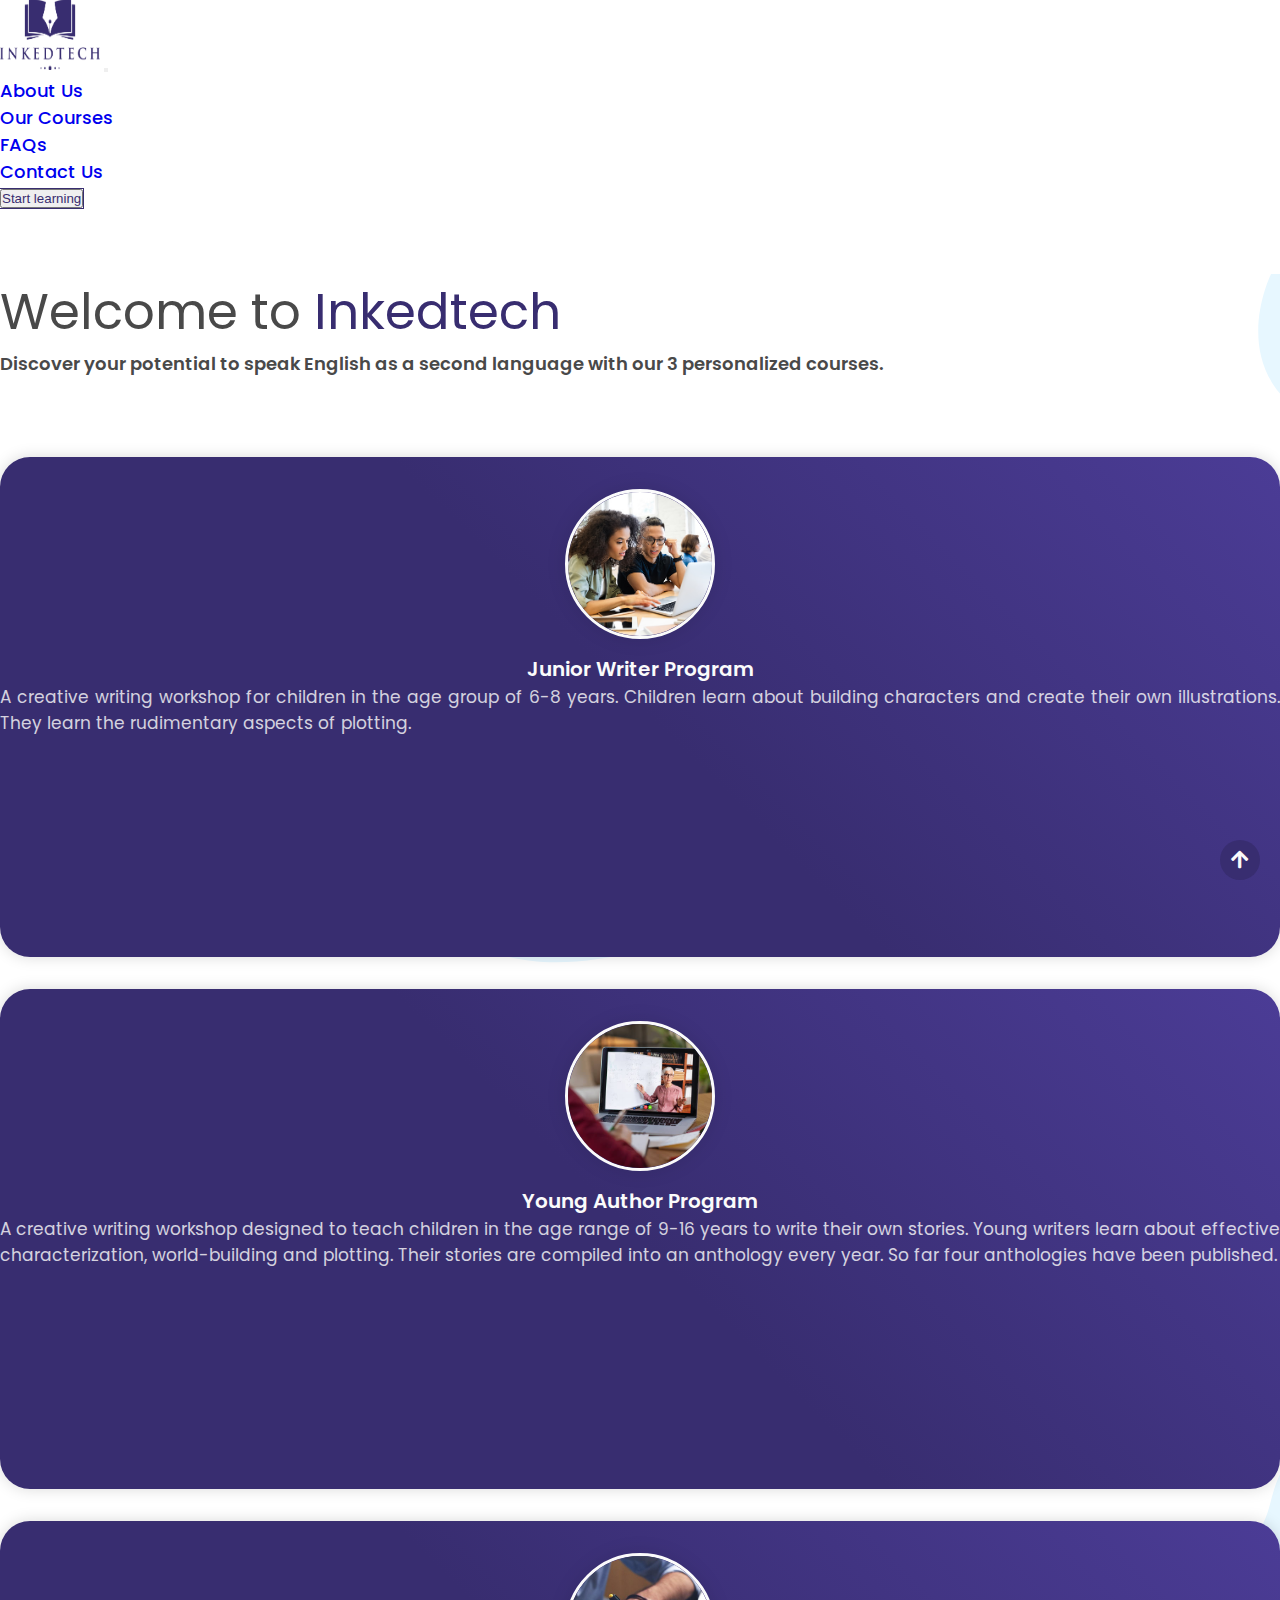
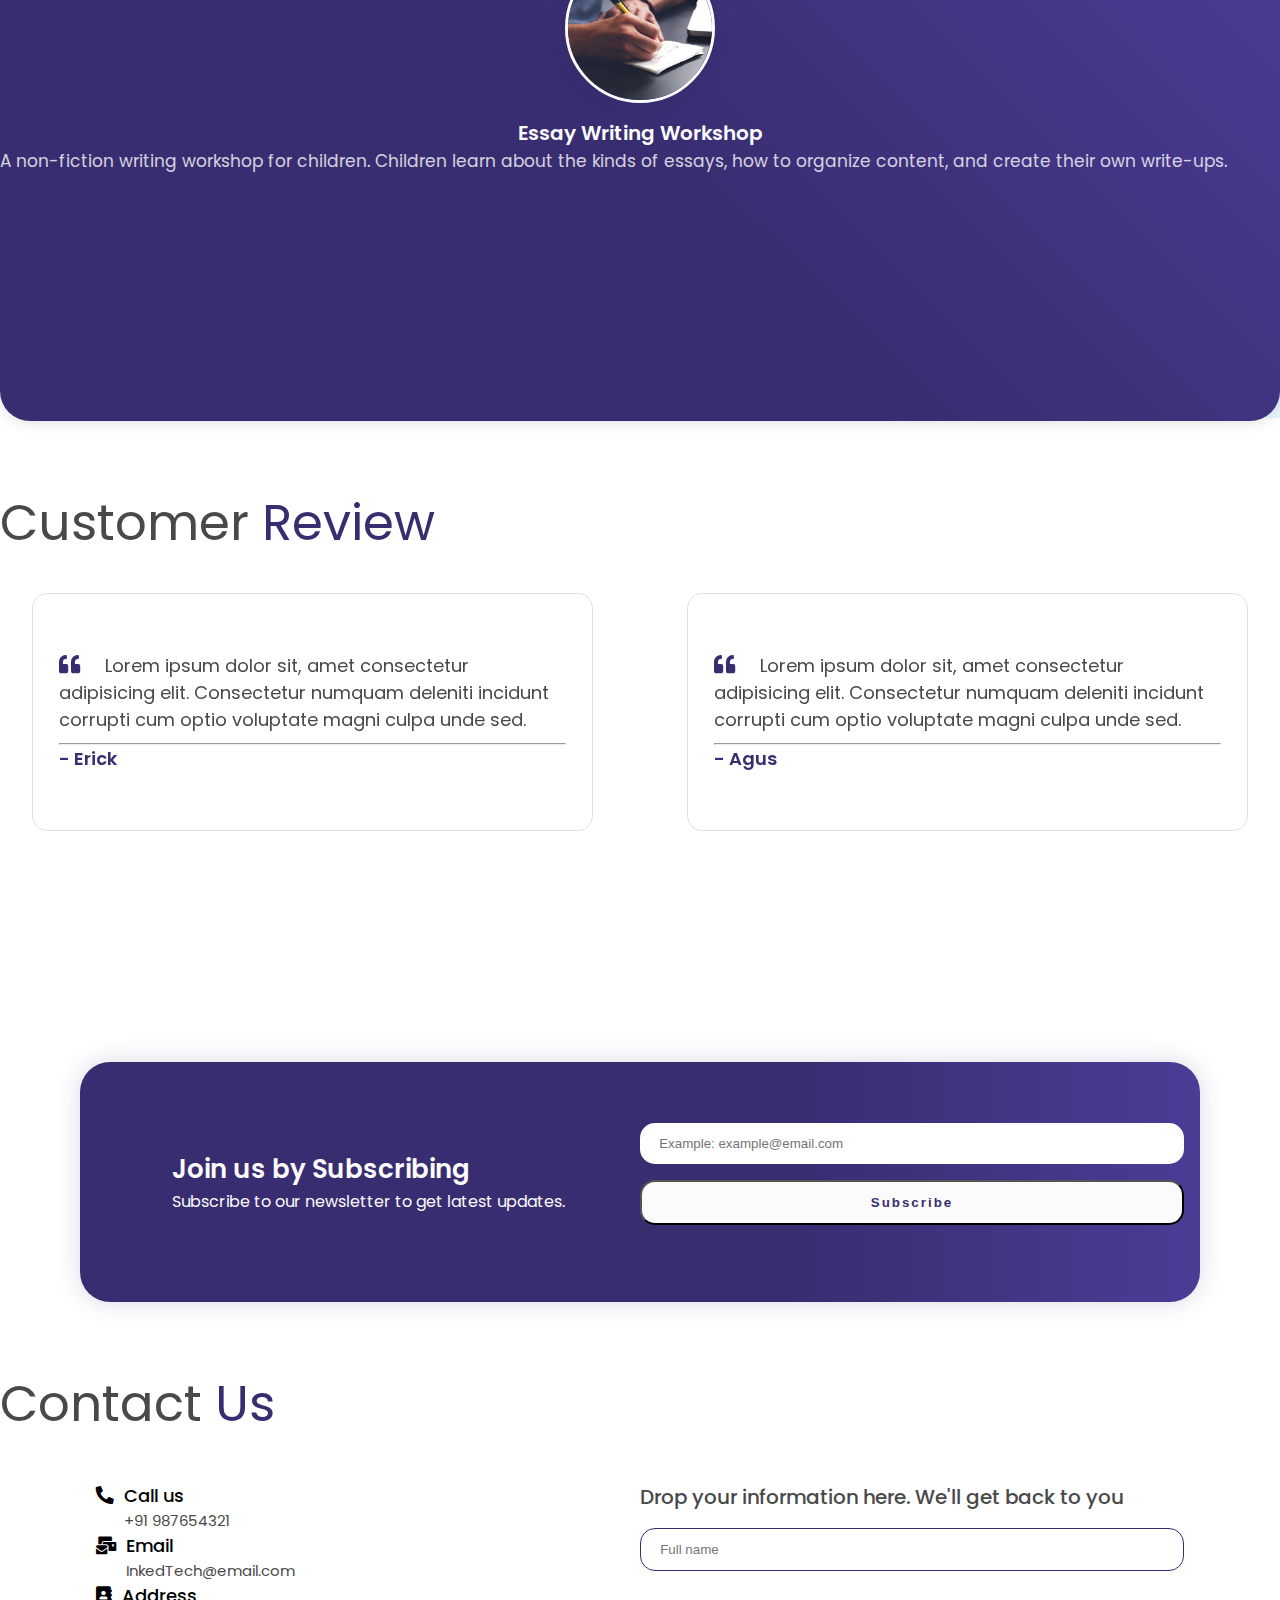
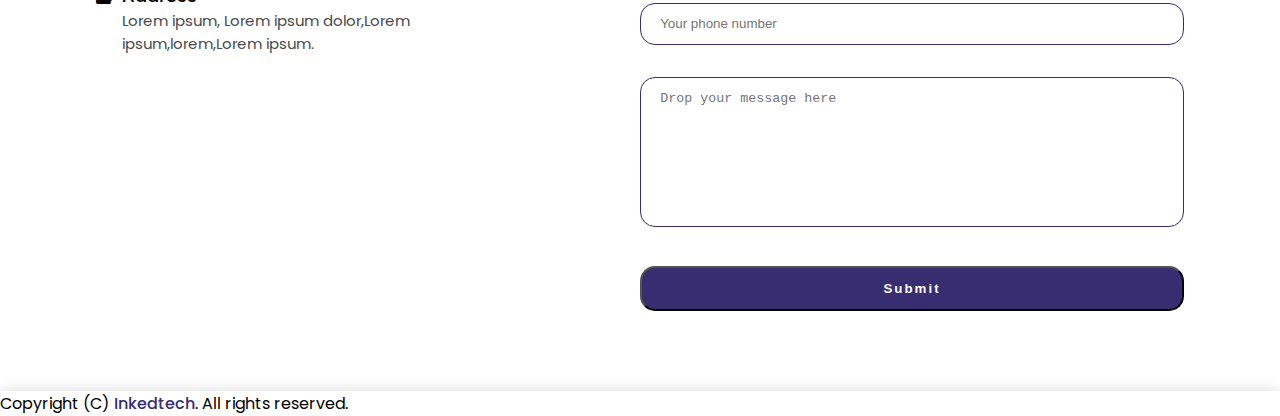
<file: course.html>
<!DOCTYPE html>
<html lang="en">
    <head>
        <meta charset="UTF-8" />
        <meta http-equiv="X-UA-Compatible" content="IE=edge" />
        <meta name="viewport" content="width=device-width, initial-scale=1.0" />

        <!-- Font Awesome -->
        <link
            href="https://cdnjs.cloudflare.com/ajax/libs/font-awesome/5.10.0/css/all.min.css"
            rel="stylesheet"
        />

        <!-- Bootstrap -->
        <!-- CSS only -->
        <link
            href="https://cdn.jsdelivr.net/npm/bootstrap@5.2.2/dist/css/bootstrap.min.css"
            rel="stylesheet"
            integrity="sha384-Zenh87qX5JnK2Jl0vWa8Ck2rdkQ2Bzep5IDxbcnCeuOxjzrPF/et3URy9Bv1WTRi"
            crossorigin="anonymous"
        />
        <!-- JavaScript Bundle with Popper -->
        <script
            defer
            src="https://cdn.jsdelivr.net/npm/bootstrap@5.2.2/dist/js/bootstrap.bundle.min.js"
            integrity="sha384-OERcA2EqjJCMA+/3y+gxIOqMEjwtxJY7qPCqsdltbNJuaOe923+mo//f6V8Qbsw3"
            crossorigin="anonymous"
        ></script>

        <!-- Link Swiper's CSS -->
        <link
            rel="stylesheet"
            href="https://cdn.jsdelivr.net/npm/swiper/swiper-bundle.min.css"
        />

        <!-- Custom styling -->
        <link rel="stylesheet" href="css/style.css" />

        <title>Inkedtech's Contact</title>
    </head>
    <body>
        <!-- arrow -->
        <a href="#top" class="navtop">
            <i class="fa fa-arrow-up"></i>
        </a>
        <!-- arrow ends -->
        <!-- Navbar  -->
        <nav
            id="top"
            class="navbar navbar-expand-lg bg-light shadow-sm px-2 py-1"
        >
            <div class="container-fluid">
                <a class="navbar-brand" href="index.html">
                    <img
                        src="./assests/Inkedtech Logo.png"
                        alt="Logo"
                        width="100"
                        height="70"
                        class="d-inline-block align-text-center"
                    />
                </a>

                <button
                    class="navbar-toggler"
                    type="button"
                    data-bs-toggle="collapse"
                    data-bs-target="#navbarSupportedContent"
                    aria-controls="navbarSupportedContent"
                    aria-expanded="false"
                    aria-label="Toggle navigation"
                >
                    <span class="navbar-toggler-icon"></span>
                </button>
                <div
                    class="collapse navbar-collapse"
                    id="navbarSupportedContent"
                >
                    <ul class="navbar-nav ms-auto me-lg-4 mb-2 mb-lg-0">
                        <li class="nav-item">
                            <a class="nav-link" href="aboutus.html">About Us</a>
                        </li>
                        <li class="nav-item">
                            <a
                                class="nav-link active"
                                aria-current="page"
                                href="course.html"
                                >Our Courses</a
                            >
                        </li>
                        <li class="nav-item">
                            <a class="nav-link" href="FAQs.html">FAQs</a>
                        </li>
                        <li class="nav-item">
                            <a class="nav-link" href="contact.html"
                                >Contact Us</a
                            >
                        </li>
                    </ul>

                    <button class="btn btn-custom" type="submit">
                        Start learning
                    </button>
                </div>
            </div>
        </nav>

        <!-- Navbar ends -->

        <!-- Cards -->
        <section id="info">
            <div class="container main-card">
                <div
                    class="text-center h1 car-main"
                    style="color: var(--black)"
                >
                    Welcome to
                    <span style="color: var(--primary-color)">Inkedtech</span>
                </div>
                <div class="text-center card-sub">
                    Discover your potential to speak English as a second
                    language with our 3 personalized courses.
                </div>
            </div>

            <div class="container">
                <div class="row gap-md-0 gap-sm-1 gap-lg-2">
                    <div class="col-lg col-md-6 col-sm-12 mb-sm-2 mb-md-5">
                        <a href="coursedetails.html">
                            <div class="card cards shadow-cust">
                                <div class="img-cont">
                                    <img src="./assests/bg2.jpg" alt="" />
                                </div>
                                <div class="card-body">
                                    <h5 class="card-title">
                                        Junior Writer Program
                                    </h5>

                                    <p class="card-text">
                                        A creative writing workshop for children
                                        in the age group of 6-8 years. Children
                                        learn about building characters and
                                        create their own illustrations. They
                                        learn the rudimentary aspects of
                                        plotting.
                                    </p>
                                </div>
                            </div>
                        </a>
                    </div>
                    <div class="col-lg col-md-6 col-sm-12 mb-sm-2 mb-md-5">
                        <a href="coursedetails.html">
                            <div class="card cards shadow-cust">
                                <div class="img-cont">
                                    <img src="./assests/bg3.jpg" alt="" />
                                </div>
                                <div class="card-body">
                                    <h5 class="card-title">
                                        Young Author Program
                                    </h5>
                                    <p class="card-text">
                                        A creative writing workshop designed to
                                        teach children in the age range of 9-16
                                        years to write their own stories. Young
                                        writers learn about effective
                                        characterization, world-building and
                                        plotting. Their stories are compiled
                                        into an anthology every year. So far
                                        four anthologies have been published.
                                    </p>
                                </div>
                            </div>
                        </a>
                    </div>
                    <div class="col-lg col-md-6 col-sm-12 mb-sm-2 mb-md-5">
                        <a href="coursedetails.html">
                            <div class="card cards shadow-cust">
                                <div class="img-cont">
                                    <img src="./assests/writng.jpg" alt="" />
                                </div>
                                <div class="card-body">
                                    <h5 class="card-title">
                                        Essay Writing Workshop
                                    </h5>

                                    <p class="card-text">
                                        A non-fiction writing workshop for
                                        children. Children learn about the kinds
                                        of essays, how to organize content, and
                                        create their own write-ups.
                                    </p>
                                </div>
                            </div>
                        </a>
                    </div>
                </div>
            </div>
        </section>
        <!-- Cards ends -->

        <!-- Course -->
        <!-- <section id="course">
            <div class="container main-card">
                <div
                    class="text-center h1 car-main"
                    style="color: var(--black)"
                >
                    Our
                    <span style="color: var(--primary-color)">Courses</span>
                </div>
            </div>

            <div class="coursescontainer">
                <a href="#" class="cardcover">
                    <div class="card coursecard">
                        <div class="img-cont2">
                            <img src="./assests/course1.jpeg" alt="" />
                        </div>
                        <div class="card-body">
                            <h5 class="card-title">English Fundamental</h5>
                        </div>
                    </div>
                </a>
                <a href="#" class="cardcover">
                    <div class="card coursecard">
                        <div class="img-cont2">
                            <img src="./assests/course2.jpeg" alt="" />
                        </div>
                        <div class="card-body">
                            <h5 class="card-title">
                                Bussiness professional course
                            </h5>
                        </div>
                    </div>
                </a>
                <a href="#" class="cardcover">
                    <div class="card coursecard">
                        <div class="img-cont2">
                            <img src="./assests/course3.jpeg" alt="" />
                        </div>
                        <div class="card-body">
                            <h5 class="card-title">
                                English for Everyday Use​
                            </h5>
                        </div>
                    </div>
                </a>
                <a href="#" class="cardcover">
                    <div class="card coursecard">
                        <div class="img-cont2">
                            <img src="./assests/course4.jpeg" alt="" />
                        </div>
                        <div class="card-body">
                            <h5 class="card-title">Business Writing Course</h5>
                        </div>
                    </div>
                </a>
                <a href="#" class="cardcover">
                    <div class="card coursecard">
                        <div class="img-cont2">
                            <img src="./assests/course5.jpeg" alt="" />
                        </div>
                        <div class="card-body">
                            <h5 class="card-title">IELTS</h5>
                        </div>
                    </div>
                </a>
                <a href="#" class="cardcover">
                    <div class="card coursecard">
                        <div class="img-cont2">
                            <img src="./assests/course6.jpeg" alt="" />
                        </div>
                        <div class="card-body">
                            <h5 class="card-title">TOEFL</h5>
                        </div>
                    </div>
                </a>
            </div>
        </section> -->
        <!-- Course ends -->

        <!-- Review -->
        <section id="review">
            <div class="container">
                <div
                    class="text-center h1 car-main"
                    style="color: var(--black)"
                >
                    Customer
                    <span style="color: var(--primary-color)">Review</span>
                </div>
            </div>
            <div class="swiper mySwiper2">
                <div class="swiper-wrapper">
                    <div class="swiper-slide">
                        <div class="slider-overlay1">
                            <div class="row">
                                <div class="col cust-out">
                                    <div class="bottom">
                                        <div class="customer-text">
                                            <h3 class="fas fa-quote-left"></h3>
                                            Lorem ipsum dolor sit, amet
                                            consectetur adipisicing elit.
                                            Consectetur numquam deleniti
                                            incidunt corrupti cum optio
                                            voluptate magni culpa unde sed.
                                        </div>
                                        <hr />
                                        <div class="customer-name">- Erick</div>
                                    </div>
                                </div>
                            </div>
                        </div>
                    </div>
                    <div class="swiper-slide">
                        <div class="slider-overlay1">
                            <div class="row">
                                <div class="col cust-out">
                                    <div class="bottom">
                                        <div class="customer-text">
                                            <h3 class="fas fa-quote-left"></h3>
                                            Lorem ipsum dolor sit, amet
                                            consectetur adipisicing elit.
                                            Consectetur numquam deleniti
                                            incidunt corrupti cum optio
                                            voluptate magni culpa unde sed.
                                        </div>
                                        <hr />
                                        <div class="customer-name">- Agus</div>
                                    </div>
                                </div>
                            </div>
                        </div>
                    </div>
                </div>
                <div class="swiper-pagination"></div>
            </div>
        </section>
        <!-- Review Ends -->

        <!-- Join us -->
        <section id="joinus">
            <div class="box">
                <div class="left-box">
                    <div class="text-container">
                        <div class="join-heading">Join us by Subscribing</div>
                        <div class="join-subheading">
                            Subscribe to our newsletter to get latest updates.
                        </div>
                    </div>
                </div>
                <div class="right-box">
                    <div class="input-box">
                        <input
                            type="email"
                            placeholder="Example: example@email.com"
                            name=""
                            id=""
                        />
                    </div>
                    <div class="btn-box">
                        <button class="btn btn-custom2" type="button">
                            Subscribe
                        </button>
                    </div>
                </div>
            </div>
        </section>
        <!-- Join us ends -->

        <!-- Contact us -->
        <section id="contactus">
            <div class="container mb-4">
                <div
                    class="text-center h1 car-main"
                    style="color: var(--black)"
                >
                    Contact
                    <span style="color: var(--primary-color)">Us</span>
                </div>
            </div>
            <div class="boxcontact">
                <div class="left-box">
                    <div class="text-container">
                        <div class="phone mb-sm-2 mb-lg-3">
                            <div class="contact-container">
                                <div class="color-diff">
                                    <i
                                        class="fa fa-phone"
                                        style="transform: rotate(90deg)"
                                    ></i>
                                </div>

                                <div class="inner-contact">
                                    <div class="color-diff">Call us</div>
                                    <div class="text-diff">+91 987654321</div>
                                </div>
                            </div>
                        </div>
                        <div class="email mb-sm-2 mb-lg-3">
                            <div class="contact-container">
                                <div class="color-diff">
                                    <i class="fa fa-mail-bulk"></i>
                                </div>

                                <div class="inner-contact">
                                    <div class="color-diff">Email</div>
                                    <div class="text-diff">
                                        InkedTech@email.com
                                    </div>
                                </div>
                            </div>
                        </div>
                        <div class="address">
                            <div class="contact-container">
                                <div class="color-diff">
                                    <i class="fa fa-address-book"></i>
                                </div>

                                <div class="inner-contact">
                                    <div class="color-diff">Address</div>
                                    <div class="text-diff">
                                        Lorem ipsum, Lorem ipsum dolor,Lorem
                                        ipsum,lorem,Lorem ipsum.
                                    </div>
                                </div>
                            </div>
                        </div>
                    </div>
                </div>

                <div class="right-box">
                    <div class="dropmessage">
                        Drop your information here. We'll get back to you
                    </div>
                    <form action="">
                        <div class="input-box">
                            <input
                                type="text"
                                placeholder="Full name"
                                name=""
                                id=""
                            />
                            <input
                                type="tel"
                                placeholder="Your phone number"
                                name=""
                                id=""
                            />
                            <textarea
                                name="Message"
                                id=""
                                placeholder="Drop your message here"
                                cols="100"
                            ></textarea>
                        </div>
                        <div class="btn-box">
                            <button class="btn btn-custom2" type="button">
                                Submit
                            </button>
                        </div>
                    </form>
                </div>
            </div>
        </section>
        <!-- Contact us ends-->

        <!-- Footer -->
        <footer class="text-center py-4 shadow-xl footer">
            <div>
                Copyright (C)
                <span style="color: var(--primary-color); font-weight: 500"
                    >Inkedtech</span
                >. All rights reserved.
            </div>
        </footer>
        <!-- Footer Ends-->

        <!-- Swiper JS -->
        <script src="https://cdn.jsdelivr.net/npm/swiper/swiper-bundle.min.js"></script>

        <!-- Custom Js -->
        <script src="./js/main.js"></script>
    </body>
</html>
</file>
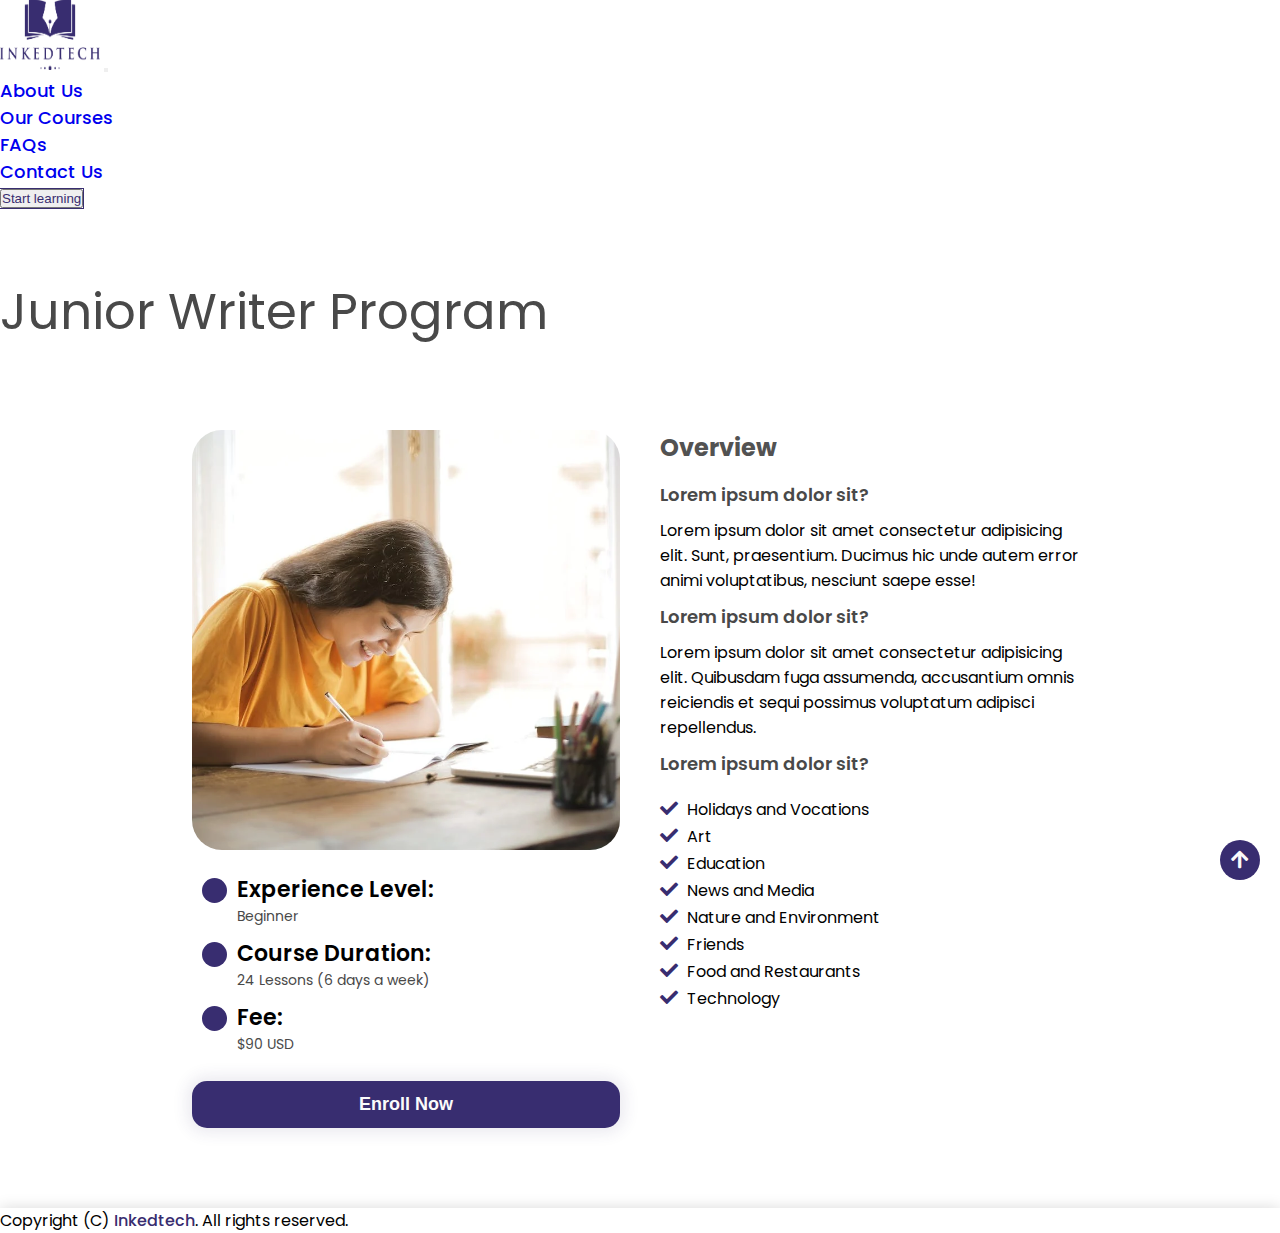
<file: coursedetails.html>
<!DOCTYPE html>
<html lang="en">
    <head>
        <meta charset="UTF-8" />
        <meta http-equiv="X-UA-Compatible" content="IE=edge" />
        <meta name="viewport" content="width=device-width, initial-scale=1.0" />
        <!-- Font Awesome -->
        <link
            href="https://cdnjs.cloudflare.com/ajax/libs/font-awesome/5.10.0/css/all.min.css"
            rel="stylesheet"
        />

        <!-- Bootstrap -->
        <!-- CSS only -->
        <link
            href="https://cdn.jsdelivr.net/npm/bootstrap@5.2.2/dist/css/bootstrap.min.css"
            rel="stylesheet"
            integrity="sha384-Zenh87qX5JnK2Jl0vWa8Ck2rdkQ2Bzep5IDxbcnCeuOxjzrPF/et3URy9Bv1WTRi"
            crossorigin="anonymous"
        />
        <!-- JavaScript Bundle with Popper -->
        <script
            defer
            src="https://cdn.jsdelivr.net/npm/bootstrap@5.2.2/dist/js/bootstrap.bundle.min.js"
            integrity="sha384-OERcA2EqjJCMA+/3y+gxIOqMEjwtxJY7qPCqsdltbNJuaOe923+mo//f6V8Qbsw3"
            crossorigin="anonymous"
        ></script>

        <!-- Link Swiper's CSS -->
        <link
            rel="stylesheet"
            href="https://cdn.jsdelivr.net/npm/swiper/swiper-bundle.min.css"
        />

        <!-- Custom styling -->
        <link rel="stylesheet" href="css/style.css" />

        <title>Inkedtech course details</title>
    </head>
    <body>
        <!-- arrow -->
        <a href="#top" class="navtop">
            <i class="fa fa-arrow-up"></i>
        </a>
        <!-- arrow ends -->
        <!-- Navbar  -->
        <nav
            id="top"
            class="navbar navbar-expand-lg bg-light shadow-sm px-2 py-1"
        >
            <div class="container-fluid">
                <a class="navbar-brand" href="index.html">
                    <img
                        src="./assests/Inkedtech Logo.png"
                        alt="Logo"
                        width="100"
                        height="70"
                        class="d-inline-block align-text-center"
                    />
                </a>

                <button
                    class="navbar-toggler"
                    type="button"
                    data-bs-toggle="collapse"
                    data-bs-target="#navbarSupportedContent"
                    aria-controls="navbarSupportedContent"
                    aria-expanded="false"
                    aria-label="Toggle navigation"
                >
                    <span class="navbar-toggler-icon"></span>
                </button>
                <div
                    class="collapse navbar-collapse"
                    id="navbarSupportedContent"
                >
                    <ul class="navbar-nav ms-auto me-lg-4 mb-2 mb-lg-0">
                        <li class="nav-item">
                            <a class="nav-link" href="aboutus.html">About Us</a>
                        </li>
                        <li class="nav-item">
                            <a class="nav-link" href="course.html"
                                >Our Courses</a
                            >
                        </li>
                        <li class="nav-item">
                            <a class="nav-link" href="FAQs.html">FAQs</a>
                        </li>
                        <li class="nav-item">
                            <a class="nav-link" href="contact.html"
                                >Contact Us</a
                            >
                        </li>
                    </ul>

                    <button class="btn btn-custom" type="submit">
                        Start learning
                    </button>
                </div>
            </div>
        </nav>

        <!-- Navbar ends -->

        <!-- Details -->
        <section id="course">
            <div class="detailsheadingcontainer">
                <div class="container">
                    <div
                        class="text-center h1 car-main"
                        style="color: var(--black)"
                    >
                        Junior Writer Program
                    </div>
                </div>
            </div>
            <div class="detailsfull">
                <div class="detailsleft">
                    <div class="detailimage">
                        <img src="./assests/course6.jpeg" alt="" />
                    </div>
                    <div class="detailscover">
                        <div class="detailsouter">
                            <div class="circleheading">
                                <div class="detailscircle"></div>
                            </div>
                            <div>
                                <div class="detailsname">
                                    <div>Experience Level:</div>
                                </div>
                                <div class="detailsinfo">Beginner</div>
                            </div>
                        </div>
                        <div class="detailsouter">
                            <div>
                                <div class="detailscircle"></div>
                            </div>
                            <div>
                                <div class="detailsname">Course Duration:</div>
                                <div class="detailsinfo">
                                    24 Lessons (6 days a week)
                                </div>
                            </div>
                        </div>
                        <div class="detailsouter">
                            <div>
                                <div class="detailscircle"></div>
                            </div>
                            <div>
                                <div class="detailsname">Fee:</div>
                                <div class="detailsinfo">$90 USD</div>
                            </div>
                        </div>
                        <div class="detailsbtn">
                            <button><a href="">Enroll Now</a></button>
                        </div>
                    </div>
                </div>
                <div class="detailsright">
                    <div class="headingoverview">Overview</div>
                    <div class="detailquestion">Lorem ipsum dolor sit?</div>
                    <div class="detailsanswer">
                        Lorem ipsum dolor sit amet consectetur adipisicing elit.
                        Sunt, praesentium. Ducimus hic unde autem error animi
                        voluptatibus, nesciunt saepe esse!
                    </div>
                    <div class="detailquestion">Lorem ipsum dolor sit?</div>
                    <div class="detailsanswer">
                        Lorem ipsum dolor sit amet consectetur adipisicing elit.
                        Quibusdam fuga assumenda, accusantium omnis reiciendis
                        et sequi possimus voluptatum adipisci repellendus.
                    </div>
                    <div class="syllabus">
                        <div class="detailquestion">Lorem ipsum dolor sit?</div>
                        <div class="detailslist">
                            <div class="listsview">
                                <i class="fa fa-check"></i> Holidays and
                                Vocations
                            </div>
                            <div class="listsview">
                                <i class="fa fa-check"></i> Art
                            </div>
                            <div class="listsview">
                                <i class="fa fa-check"></i> Education
                            </div>
                            <div class="listsview">
                                <i class="fa fa-check"></i> News and Media
                            </div>
                            <div class="listsview">
                                <i class="fa fa-check"></i> Nature and
                                Environment
                            </div>
                            <div class="listsview">
                                <i class="fa fa-check"></i> Friends
                            </div>
                            <div class="listsview">
                                <i class="fa fa-check"></i> Food and Restaurants
                            </div>
                            <div class="listsview">
                                <i class="fa fa-check"></i> Technology
                            </div>
                        </div>
                    </div>
                </div>
            </div>
        </section>
        <!-- Details Ends -->

        <!-- Footer -->
        <footer class="text-center py-4 shadow-xl footer">
            <div>
                Copyright (C)
                <span style="color: var(--primary-color); font-weight: 500"
                    >Inkedtech</span
                >. All rights reserved.
            </div>
        </footer>
        <!-- Footer Ends-->

        <!-- Swiper JS -->
        <script src="https://cdn.jsdelivr.net/npm/swiper/swiper-bundle.min.js"></script>

        <!-- Custom Js -->
        <script src="./js/main.js"></script>
    </body>
</html>
</file>
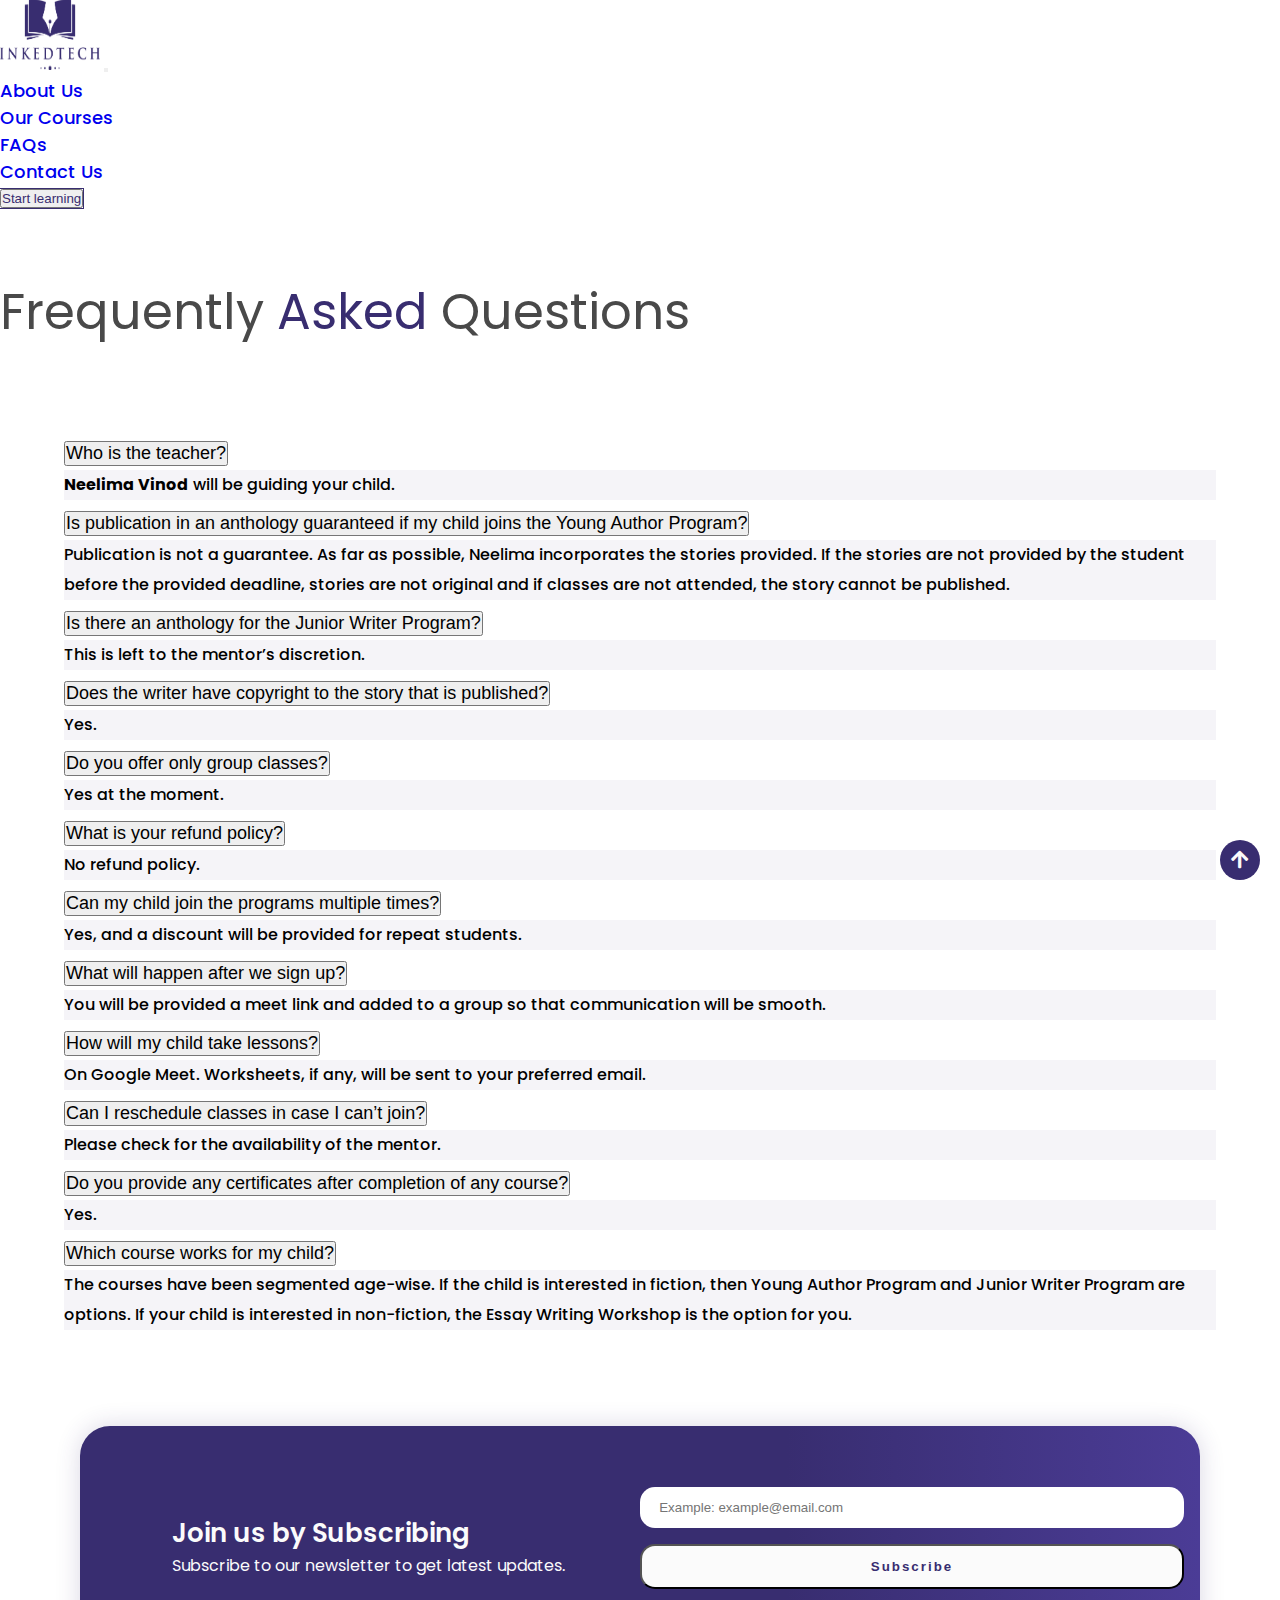
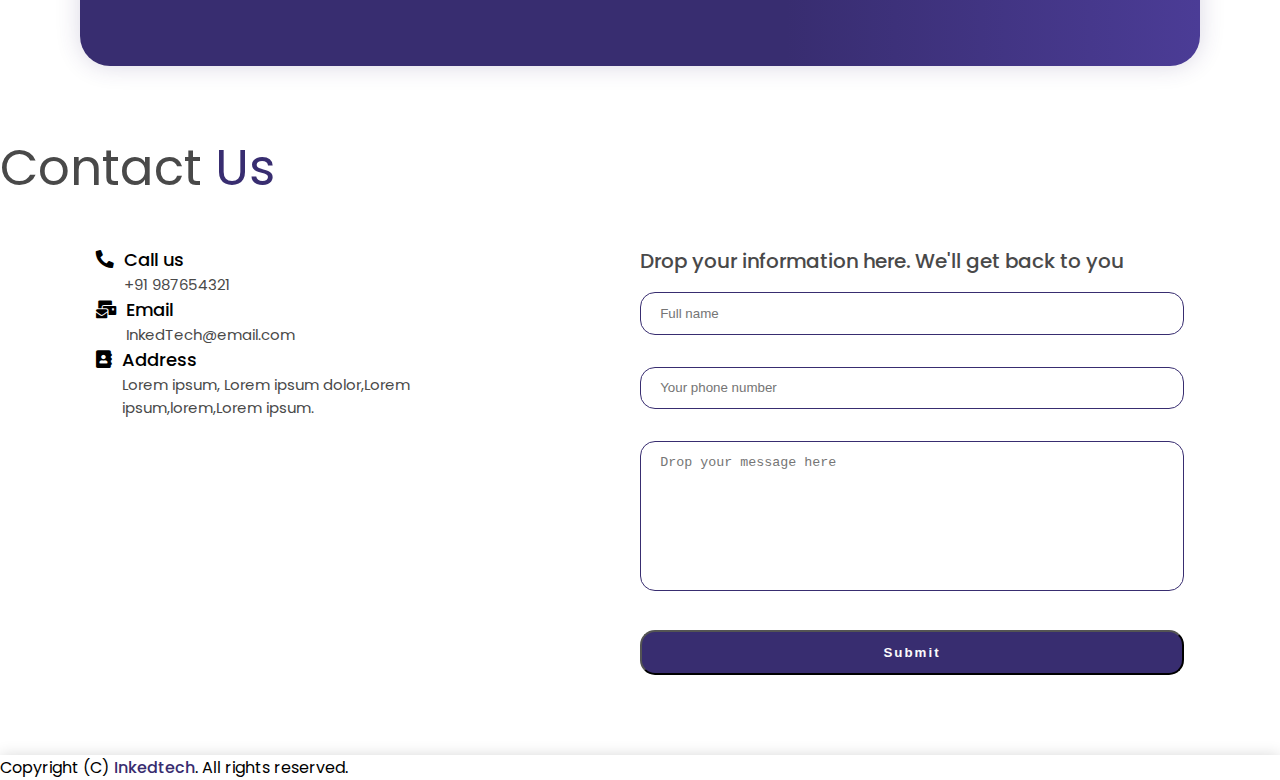
<file: FAQs.html>
<!DOCTYPE html>
<html lang="en">
    <head>
        <meta charset="UTF-8" />
        <meta http-equiv="X-UA-Compatible" content="IE=edge" />
        <meta name="viewport" content="width=device-width, initial-scale=1.0" />

        <!-- Font Awesome -->
        <link
            href="https://cdnjs.cloudflare.com/ajax/libs/font-awesome/5.10.0/css/all.min.css"
            rel="stylesheet"
        />
        <!-- Bootstrap -->
        <!-- CSS only -->
        <link
            href="https://cdn.jsdelivr.net/npm/bootstrap@5.2.2/dist/css/bootstrap.min.css"
            rel="stylesheet"
            integrity="sha384-Zenh87qX5JnK2Jl0vWa8Ck2rdkQ2Bzep5IDxbcnCeuOxjzrPF/et3URy9Bv1WTRi"
            crossorigin="anonymous"
        />
        <!-- JavaScript Bundle with Popper -->
        <script
            defer
            src="https://cdn.jsdelivr.net/npm/bootstrap@5.2.2/dist/js/bootstrap.bundle.min.js"
            integrity="sha384-OERcA2EqjJCMA+/3y+gxIOqMEjwtxJY7qPCqsdltbNJuaOe923+mo//f6V8Qbsw3"
            crossorigin="anonymous"
        ></script>
        <!-- Custom styling -->
        <link rel="stylesheet" href="css/style.css" />

        <title>Inkedtech's FAQs</title>
    </head>
    <body>
        <!-- arrow -->
        <a href="#top" class="navtop">
            <i class="fa fa-arrow-up"></i>
        </a>
        <!-- arrow ends -->

        <!-- Navbar  -->
        <nav
            id="top"
            class="navbar navbar-expand-lg bg-light shadow-sm px-2 py-1"
        >
            <div class="container-fluid">
                <a class="navbar-brand" href="index.html">
                    <img
                        src="./assests/Inkedtech Logo.png"
                        alt="Logo"
                        width="100"
                        height="70"
                        class="d-inline-block align-text-center"
                    />
                </a>

                <button
                    class="navbar-toggler"
                    type="button"
                    data-bs-toggle="collapse"
                    data-bs-target="#navbarSupportedContent"
                    aria-controls="navbarSupportedContent"
                    aria-expanded="false"
                    aria-label="Toggle navigation"
                >
                    <span class="navbar-toggler-icon"></span>
                </button>
                <div
                    class="collapse navbar-collapse"
                    id="navbarSupportedContent"
                >
                    <ul class="navbar-nav ms-auto me-lg-4 mb-2 mb-lg-0">
                        <li class="nav-item">
                            <a class="nav-link" href="aboutus.html">About Us</a>
                        </li>
                        <li class="nav-item">
                            <a class="nav-link" href="course.html"
                                >Our Courses</a
                            >
                        </li>
                        <li class="nav-item">
                            <a
                                class="nav-link active"
                                aria-current="page"
                                href="FAQs.html"
                                >FAQs</a
                            >
                        </li>
                        <li class="nav-item">
                            <a class="nav-link" href="contact.html"
                                >Contact Us</a
                            >
                        </li>
                    </ul>

                    <button class="btn btn-custom" type="submit">
                        Start learning
                    </button>
                </div>
            </div>
        </nav>

        <!-- Navbar ends -->

        <!-- FAQs -->
        <section id="faq">
            <div class="container mb-5">
                <div
                    class="text-center h1 car-main"
                    style="color: var(--black)"
                >
                    Frequently
                    <span style="color: var(--primary-color)">Asked</span>
                    Questions
                </div>
            </div>
            <div class="container accoder">
                <div class="according-conatiner">
                    <div class="accordion" id="accordionExample">
                        <div class="accordion-item">
                            <h2 class="accordion-header" id="headingOne">
                                <button
                                    class="accordion-button collapsed"
                                    type="button"
                                    data-bs-toggle="collapse"
                                    data-bs-target="#question1"
                                    aria-expanded="false"
                                    aria-controls="question1"
                                >
                                    Who is the teacher?
                                </button>
                            </h2>
                            <div
                                id="question1"
                                class="accordion-collapse collapse"
                                aria-labelledby="headingOne"
                                data-bs-parent="#accordionExample"
                            >
                                <div class="accordion-body">
                                    <strong>Neelima Vinod</strong> will be
                                    guiding your child.
                                </div>
                            </div>
                        </div>
                        <div class="accordion-item">
                            <h2 class="accordion-header" id="headingOne">
                                <button
                                    class="accordion-button collapsed"
                                    type="button"
                                    data-bs-toggle="collapse"
                                    data-bs-target="#question2"
                                    aria-expanded="false"
                                    aria-controls="question2"
                                >
                                    Is publication in an anthology guaranteed if
                                    my child joins the Young Author Program?
                                </button>
                            </h2>
                            <div
                                id="question2"
                                class="accordion-collapse collapse"
                                aria-labelledby="headingOne"
                                data-bs-parent="#accordionExample"
                            >
                                <div class="accordion-body">
                                    Publication is not a guarantee. As far as
                                    possible, Neelima incorporates the stories
                                    provided. If the stories are not provided by
                                    the student before the provided deadline,
                                    stories are not original and if classes are
                                    not attended, the story cannot be published.
                                </div>
                            </div>
                        </div>
                        <div class="accordion-item">
                            <h2 class="accordion-header" id="headingOne">
                                <button
                                    class="accordion-button collapsed"
                                    type="button"
                                    data-bs-toggle="collapse"
                                    data-bs-target="#question3"
                                    aria-expanded="false"
                                    aria-controls="question3"
                                >
                                    Is there an anthology for the Junior Writer
                                    Program?
                                </button>
                            </h2>
                            <div
                                id="question3"
                                class="accordion-collapse collapse"
                                aria-labelledby="headingOne"
                                data-bs-parent="#accordionExample"
                            >
                                <div class="accordion-body">
                                    This is left to the mentor’s discretion.
                                </div>
                            </div>
                        </div>
                        <div class="accordion-item">
                            <h2 class="accordion-header" id="headingOne">
                                <button
                                    class="accordion-button collapsed"
                                    type="button"
                                    data-bs-toggle="collapse"
                                    data-bs-target="#question4"
                                    aria-expanded="false"
                                    aria-controls="question4"
                                >
                                    Does the writer have copyright to the story
                                    that is published?
                                </button>
                            </h2>
                            <div
                                id="question4"
                                class="accordion-collapse collapse"
                                aria-labelledby="headingOne"
                                data-bs-parent="#accordionExample"
                            >
                                <div class="accordion-body">Yes.</div>
                            </div>
                        </div>
                        <div class="accordion-item">
                            <h2 class="accordion-header" id="headingOne">
                                <button
                                    class="accordion-button collapsed"
                                    type="button"
                                    data-bs-toggle="collapse"
                                    data-bs-target="#question5"
                                    aria-expanded="false"
                                    aria-controls="question5"
                                >
                                    Do you offer only group classes?
                                </button>
                            </h2>
                            <div
                                id="question5"
                                class="accordion-collapse collapse"
                                aria-labelledby="headingOne"
                                data-bs-parent="#accordionExample"
                            >
                                <div class="accordion-body">
                                    Yes at the moment.
                                </div>
                            </div>
                        </div>
                        <div class="accordion-item">
                            <h2 class="accordion-header" id="headingOne">
                                <button
                                    class="accordion-button collapsed"
                                    type="button"
                                    data-bs-toggle="collapse"
                                    data-bs-target="#question6"
                                    aria-expanded="false"
                                    aria-controls="question6"
                                >
                                    What is your refund policy?
                                </button>
                            </h2>
                            <div
                                id="question6"
                                class="accordion-collapse collapse"
                                aria-labelledby="headingOne"
                                data-bs-parent="#accordionExample"
                            >
                                <div class="accordion-body">
                                    No refund policy.
                                </div>
                            </div>
                        </div>
                        <div class="accordion-item">
                            <h2 class="accordion-header" id="headingOne">
                                <button
                                    class="accordion-button collapsed"
                                    type="button"
                                    data-bs-toggle="collapse"
                                    data-bs-target="#question7"
                                    aria-expanded="false"
                                    aria-controls="question7"
                                >
                                    Can my child join the programs multiple
                                    times?
                                </button>
                            </h2>
                            <div
                                id="question7"
                                class="accordion-collapse collapse"
                                aria-labelledby="headingOne"
                                data-bs-parent="#accordionExample"
                            >
                                <div class="accordion-body">
                                    Yes, and a discount will be provided for
                                    repeat students.
                                </div>
                            </div>
                        </div>
                        <div class="accordion-item">
                            <h2 class="accordion-header" id="headingOne">
                                <button
                                    class="accordion-button collapsed"
                                    type="button"
                                    data-bs-toggle="collapse"
                                    data-bs-target="#question8"
                                    aria-expanded="false"
                                    aria-controls="question8"
                                >
                                    What will happen after we sign up?
                                </button>
                            </h2>
                            <div
                                id="question8"
                                class="accordion-collapse collapse"
                                aria-labelledby="headingOne"
                                data-bs-parent="#accordionExample"
                            >
                                <div class="accordion-body">
                                    You will be provided a meet link and added
                                    to a group so that communication will be
                                    smooth.
                                </div>
                            </div>
                        </div>
                        <div class="accordion-item">
                            <h2 class="accordion-header" id="headingOne">
                                <button
                                    class="accordion-button collapsed"
                                    type="button"
                                    data-bs-toggle="collapse"
                                    data-bs-target="#question9"
                                    aria-expanded="false"
                                    aria-controls="question9"
                                >
                                    How will my child take lessons?
                                </button>
                            </h2>
                            <div
                                id="question9"
                                class="accordion-collapse collapse"
                                aria-labelledby="headingOne"
                                data-bs-parent="#accordionExample"
                            >
                                <div class="accordion-body">
                                    On Google Meet. Worksheets, if any, will be
                                    sent to your preferred email.
                                </div>
                            </div>
                        </div>
                        <div class="accordion-item">
                            <h2 class="accordion-header" id="headingOne">
                                <button
                                    class="accordion-button collapsed"
                                    type="button"
                                    data-bs-toggle="collapse"
                                    data-bs-target="#question10"
                                    aria-expanded="false"
                                    aria-controls="question10"
                                >
                                    Can I reschedule classes in case I can’t
                                    join?
                                </button>
                            </h2>
                            <div
                                id="question10"
                                class="accordion-collapse collapse"
                                aria-labelledby="headingOne"
                                data-bs-parent="#accordionExample"
                            >
                                <div class="accordion-body">
                                    Please check for the availability of the
                                    mentor.
                                </div>
                            </div>
                        </div>
                        <div class="accordion-item">
                            <h2 class="accordion-header" id="headingOne">
                                <button
                                    class="accordion-button collapsed"
                                    type="button"
                                    data-bs-toggle="collapse"
                                    data-bs-target="#question11"
                                    aria-expanded="false"
                                    aria-controls="question11"
                                >
                                    Do you provide any certificates after
                                    completion of any course?
                                </button>
                            </h2>
                            <div
                                id="question11"
                                class="accordion-collapse collapse"
                                aria-labelledby="headingOne"
                                data-bs-parent="#accordionExample"
                            >
                                <div class="accordion-body">Yes.</div>
                            </div>
                        </div>
                        <div class="accordion-item">
                            <h2 class="accordion-header" id="headingOne">
                                <button
                                    class="accordion-button collapsed"
                                    type="button"
                                    data-bs-toggle="collapse"
                                    data-bs-target="#question12"
                                    aria-expanded="false"
                                    aria-controls="question12"
                                >
                                    Which course works for my child?
                                </button>
                            </h2>
                            <div
                                id="question12"
                                class="accordion-collapse collapse"
                                aria-labelledby="headingOne"
                                data-bs-parent="#accordionExample"
                            >
                                <div class="accordion-body">
                                    The courses have been segmented age-wise. If
                                    the child is interested in fiction, then
                                    Young Author Program and Junior Writer
                                    Program are options. If your child is
                                    interested in non-fiction, the Essay Writing
                                    Workshop is the option for you.
                                </div>
                            </div>
                        </div>
                    </div>
                </div>
            </div>
        </section>
        <!-- FAQs Ends -->

        <!-- Join us -->
        <section id="joinus">
            <div class="box">
                <div class="left-box">
                    <div class="text-container">
                        <div class="join-heading">Join us by Subscribing</div>
                        <div class="join-subheading">
                            Subscribe to our newsletter to get latest updates.
                        </div>
                    </div>
                </div>
                <div class="right-box">
                    <div class="input-box">
                        <input
                            type="email"
                            placeholder="Example: example@email.com"
                            name=""
                            id=""
                        />
                    </div>
                    <div class="btn-box">
                        <button class="btn btn-custom2" type="button">
                            Subscribe
                        </button>
                    </div>
                </div>
            </div>
        </section>
        <!-- Join us ends -->

        <!-- Contact us -->
        <section id="contactus">
            <div class="container mb-4">
                <div
                    class="text-center h1 car-main"
                    style="color: var(--black)"
                >
                    Contact
                    <span style="color: var(--primary-color)">Us</span>
                </div>
            </div>
            <div class="boxcontact">
                <div class="left-box">
                    <div class="text-container">
                        <div class="phone mb-sm-2 mb-lg-3">
                            <div class="contact-container">
                                <div class="color-diff">
                                    <i
                                        class="fa fa-phone"
                                        style="transform: rotate(90deg)"
                                    ></i>
                                </div>

                                <div class="inner-contact">
                                    <div class="color-diff">Call us</div>
                                    <div class="text-diff">+91 987654321</div>
                                </div>
                            </div>
                        </div>
                        <div class="email mb-sm-2 mb-lg-3">
                            <div class="contact-container">
                                <div class="color-diff">
                                    <i class="fa fa-mail-bulk"></i>
                                </div>

                                <div class="inner-contact">
                                    <div class="color-diff">Email</div>
                                    <div class="text-diff">
                                        InkedTech@email.com
                                    </div>
                                </div>
                            </div>
                        </div>
                        <div class="address">
                            <div class="contact-container">
                                <div class="color-diff">
                                    <i class="fa fa-address-book"></i>
                                </div>

                                <div class="inner-contact">
                                    <div class="color-diff">Address</div>
                                    <div class="text-diff">
                                        Lorem ipsum, Lorem ipsum dolor,Lorem
                                        ipsum,lorem,Lorem ipsum.
                                    </div>
                                </div>
                            </div>
                        </div>
                    </div>
                </div>

                <div class="right-box">
                    <div class="dropmessage">
                        Drop your information here. We'll get back to you
                    </div>
                    <form action="">
                        <div class="input-box">
                            <input
                                type="text"
                                placeholder="Full name"
                                name=""
                                id=""
                            />
                            <input
                                type="tel"
                                placeholder="Your phone number"
                                name=""
                                id=""
                            />
                            <textarea
                                name="Message"
                                id=""
                                placeholder="Drop your message here"
                                cols="100"
                            ></textarea>
                        </div>
                        <div class="btn-box">
                            <button class="btn btn-custom2" type="button">
                                Submit
                            </button>
                        </div>
                    </form>
                </div>
            </div>
        </section>
        <!-- Contact us ends-->

        <!-- Footer -->
        <footer class="text-center py-4 shadow-xl footer">
            <div>
                Copyright (C)
                <span style="color: var(--primary-color); font-weight: 500"
                    >Inkedtech</span
                >. All rights reserved.
            </div>
        </footer>
        <!-- Footer Ends-->
    </body>
</html>
</file>
<file: css/style.css>
@import url(./fontface.css);

:root {
    --primary-color: rgb(56, 45, 112);
    --white: #fbfbfb;
    --black: rgb(73, 73, 73);
}

* {
    box-sizing: border-box;
    margin: 0;
    padding: 0;
}

body {
    overflow-x: hidden;
    font-family: "Poppins";
}

a:-webkit-any-link,
a {
    text-decoration: none !important;
}

#info a {
    color: transparent !important;
}

.navtop {
    height: 40px;
    width: 40px;
    cursor: pointer;
    font-size: 20px;
    border-radius: 200%;
    background-color: var(--primary-color);
    color: var(--white);
    display: grid;
    place-content: center;
    position: fixed;
    bottom: 20px;
    right: 20px;
    text-decoration: none;
    transition: all 0.5s ease;
    z-index: 100;
}

.navtop:hover,
.navtop:focus {
    color: var(--white);
}

.navtop:active {
    opacity: 0.9;
}

.nav-link {
    font-weight: 500;
    font-size: 18px;
}

.nav-link:hover {
    color: var(--primary-color);
}

.btn-custom {
    outline: 1px solid var(--primary-color);
    color: var(--primary-color);
    font-weight: 500;
}

.btn-custom:hover {
    outline: 1px solid var(--primary-color);
    background-color: var(--primary-color);
    color: var(--white);
    font-weight: 500;
}

#info {
    background: url("../assests/backgroundmainlanding\(1\).svg") no-repeat
        center;
    background-size: cover;
}

.custom-swipertop {
    height: 60vh;
}

.swiper-slide img {
    display: block;
    width: 100%;
    height: 100%;
    object-fit: cover;
}

.swiper {
    margin-left: auto;
    margin-right: auto;
}

.swiper-button-prev,
.swiper-button-next {
    color: var(--white);
}

.swiper-pagination-bullet {
    background-color: var(--primary-color);
}

.slide-bg {
    background: url("../assests/background1.webp") no-repeat center;
    background-size: cover;
    position: relative;
}

.slide-bg2 {
    background: url("../assests/bg2.jpg") no-repeat center;
    background-size: cover;
    position: relative;
}

.slide-bg3 {
    background: url("../assests/bg3.jpg") no-repeat center;
    background-size: cover;
    position: relative;
}

.slider-overlay {
    position: absolute;
    height: 100%;
    width: 100%;
    background-color: rgba(0, 0, 0, 0.3);
    z-index: 2;
    text-align: center;
    font-size: 18px;

    /* Center slide text vertically */
    display: -webkit-box;
    display: -ms-flexbox;
    display: -webkit-flex;
    display: flex;
    -webkit-box-pack: center;
    -ms-flex-pack: center;
    -webkit-justify-content: center;
    justify-content: center;
    -webkit-box-align: center;
    -ms-flex-align: center;
    -webkit-align-items: center;
    align-items: center;
    color: var(--white);
}

.slider-overlay h1 {
    text-shadow: 0px 0px 20px rgba(0, 0, 0, 0.2);
}

.main-card {
    margin: 4rem auto 5rem;
}

.car-main {
    font-size: 50px;
}

.card-sub {
    font-weight: 510;
    font-size: 18px;
    color: rgb(73, 73, 73);
}

.cards {
    min-height: 500px;
    border: none;
    margin-bottom: 2rem;
    border-radius: 30px;
    background: rgb(56, 45, 112);
    background: linear-gradient(
        45deg,
        rgba(56, 45, 112, 1) 50%,
        rgba(75, 60, 150, 1) 100%
    );
}

.card-body {
    text-align: justify;
    margin: 0 auto;
    pointer-events: none;
}

.card-body .card-title {
    text-align: center;
    font-weight: 600;
    font-size: 20px;
    color: var(--white);
    margin-top: 0.5rem;
}

.card-body .card-text {
    font-size: 17px;
    color: var(--white);
    opacity: 0.8;
    font-weight: 400;
}

.shadow-cust {
    box-shadow: 0px 0px 15px rgba(0, 0, 0, 0.15);
    transition: all 200ms ease;
}

.shadow-xl {
    box-shadow: 0px 0px 15px rgba(0, 0, 0, 0.15);
}

.shadow-cust:hover {
    transform: scale(1.1);
    box-shadow: 0px 0px 20px rgba(56, 45, 112, 0.5);
}

.img-cont {
    text-align: center;
}
.img-cont img {
    box-shadow: 0px 0px 20px rgba(0, 0, 0, 0.1);
    text-shadow: 0px 0px 20px rgba(0, 0, 0, 0.1);
    width: 150px;
    height: 150px;
    aspect-ratio: 1/1;
    object-fit: cover;
    margin-block: 2rem 0;
    border-radius: 100%;
    border: 3px solid var(--white);
}

.coursescontainer {
    display: grid;
    place-items: center;
    grid-template-columns: 1fr 1fr 1fr;
    margin-inline: 3rem;
}

.coursecard {
    border: none;
    background: rgb(56, 45, 112);
    background: linear-gradient(
        45deg,
        rgba(56, 45, 112, 1) 20%,
        rgb(172, 170, 215) 100%
    );
    border-radius: 30px;
    margin-block: 20px;
    min-width: 400px;
}

.coursecard .card-title {
    font-size: 22px;
    color: var(--white);
}

.img-cont2 {
    text-align: center;
}
.img-cont2 img {
    box-shadow: 0px 0px 20px rgba(0, 0, 0, 0.1);
    text-shadow: 0px 0px 20px rgba(0, 0, 0, 0.1);
    width: 320px;
    height: 320px;
    aspect-ratio: 1/1;
    object-fit: cover;
    margin-block: 2rem 0;
    border-radius: 15px;
}

.slider-overlay1 {
    margin: 0 auto;
    z-index: 2;
    font-size: 18px;
    margin-top: 2rem;
    padding-inline: 2rem;
    /* Center slide text vertically */
    /* display: -webkit-box;
    display: -ms-flexbox;
    display: -webkit-flex;
    display: flex;
    -webkit-box-pack: center;
    -ms-flex-pack: center;
    -webkit-justify-content: center;
    justify-content: center;
    -webkit-box-align: center;
    -ms-flex-align: center;
    -webkit-align-items: center;
    align-items: center; */
    color: var(--black);
}

.cust-out {
    margin: 0;
    border: 1px solid #dee2e6;
    padding: 3rem 1rem;
    border-radius: 15px;
    position: relative;
}

.qoutes-dots {
    background: url("../assests/quotes-dot.svg") no-repeat center;
    background-size: cover;
    width: 100px;
    height: 100px;
    position: absolute;
    bottom: 10px;
    right: 20px;
    opacity: 0.8;
}

.swiper2-next,
.swiper2-prev {
    font-weight: 700;
}

.swiper2-next::after,
.swiper2-prev::after {
    color: var(--primary-color);
    font-size: 14px;
    font-weight: 700;
    padding: 12px;
    background-color: white;
    box-shadow: 0 11px 24px 0 rgba(0, 0, 0, 0.09);
}

.cust-out .bottom {
    display: flex;
    flex-direction: column;
    justify-content: center;
    padding: 10px;
}

.customer-text {
    font-size: 18px;
    color: var(--black);
    margin-bottom: 10px;
}

.mySwiper2 {
    min-height: 45vh;
}

.swiper-horizontal > .swiper-pagination-bullets,
.swiper-pagination-bullets.swiper-pagination-horizontal,
.swiper-pagination-custom,
.swiper-pagination-fraction {
    bottom: 0px;
}

.fa-quote-left {
    margin-right: 20px;
    color: var(--primary-color);
}

.customer-name {
    font-size: 18px;
    width: 100%;
    font-weight: 600;
    color: var(--primary-color);
}

#joinus {
    margin: 6rem 0 4rem;
}

.box {
    display: grid;
    min-height: 240px;
    place-items: center;
    grid-template-columns: 1fr 1fr;
    margin: 0.5rem 5rem 2rem;
    background: rgb(56, 45, 112);
    background: linear-gradient(
        90deg,
        rgba(56, 45, 112, 1) 63%,
        rgba(75, 60, 150, 1) 100%
    );
    border-radius: 30px;
    color: var(--white);
    padding: 2rem 1rem;
    box-shadow: 0px 0px 25px rgba(56, 45, 112, 0.189);
}

.join-heading {
    font-size: 26px;
    font-weight: 600;
}

.right-box {
    width: 100%;
}

/* Test case for Join us */
/* Test case for Join us */
/* Test case for Join us */
/* Test case for Join us */
/* Test case for Join us */

/* .right-box {
    display: flex;
    width: 100%;
    flex: 1;
    gap: 10px;
    align-items: center;
    justify-content: center;
    padding-right: 1rem;
}

.right-box .input-box {
    flex: 1;
} */

/* Test case for Join us ends*/
/* Test case for Join us ends*/
/* Test case for Join us ends*/
/* Test case for Join us ends*/
/* Test case for Join us ends*/

.input-box input,
.input-box textarea {
    padding: 0.8rem 1.2rem;
    width: 100%;
    border-radius: 15px;
    border: none;
    outline: none;
}

.btn-box button {
    padding: 0.8rem 1.2rem;
    margin-block: 1rem;
    width: 100%;
    background-color: var(--white);
    color: var(--primary-color);
    font-weight: 600;
    border-radius: 15px;
    letter-spacing: 2px;
}

.btn-box button:hover {
    opacity: 0.9;
    background-color: var(--white);
    color: var(--primary-color);
}

.boxcontact {
    position: relative;
    display: grid;
    min-height: 240px;
    grid-template-columns: 1fr 1fr;
    margin: 0.5rem 5rem 2rem;
    color: var(--black);
    padding: 2rem 1rem;
}
.boxcontact .Orbox {
    position: absolute;
    top: 50%;
    left: 40%;
}

.boxcontact .left-box .phone,
.boxcontact .left-box .email,
.boxcontact .left-box .address {
    font-size: 18px;
}

.boxcontact .left-box {
    width: 80%;
}

.contact-container {
    display: flex;
    gap: 10px;
}

.contact-container .color-diff {
    color: black;
    font-weight: 500;
}

.contact-container .text-diff {
    font-size: 15px;
}

.boxcontact input,
.input-box textarea {
    padding: 0.8rem 1.2rem;
    width: 100%;
    border-radius: 15px;
    outline: none;
    border: 1px solid var(--primary-color);
    margin: 1rem 0;
}
.input-box textarea {
    resize: none;
    height: 150px;
}

.boxcontact input:last-child {
    margin-bottom: 0.1rem;
}

.boxcontact .btn-box button {
    padding: 0.8rem 1.2rem;
    margin-block: 1rem;
    width: 100%;
    color: var(--white);
    background-color: var(--primary-color);
    font-weight: 600;
    border-radius: 15px;
    letter-spacing: 2px;
}

.boxcontact .btn-box button:hover {
    color: var(--white);
    background-color: var(--primary-color);
    opacity: 0.9;
}

.boxcontact .dropmessage {
    font-weight: 500;
    font-size: 20px;
}

/* FAQs */

#faq,
#aboutus,
#team,
#whyus,
#review,
#course {
    margin: 4rem 0;
}

.according-conatiner {
    padding-inline: 4rem;
}

.accoder {
    margin-top: 5rem;
}

.accordion {
    font-size: 18px;
    --bs-accordion-border-width: 0.5px;
}

.accordion-button {
    font-size: 18px;
    font-weight: 500;
}

.accordion-body {
    font-size: 16px;
    line-height: 30px;
    font-weight: 500;
    background-color: rgba(56, 45, 112, 0.05);
}

.accordion-button:focus,
.accordion-button:active {
    outline: none;
    border: none;
    box-shadow: none;
}

.accordion-button:not(.collapsed) {
    color: var(--primary-color);
    background-color: rgba(56, 45, 112, 0.1);
}

#faq,
#team,
#whyus,
#review,
#course {
    margin: 4rem 0;
}

/* About Us */

.aboutus-conatiner {
    display: flex;
    margin-top: 4rem;
}

.teamcontainer {
    flex-direction: row-reverse;
}

.left-side {
    flex: 1;
    display: flex;
    align-items: center;
    justify-content: center;
}

.aboutus-image img {
    width: 400px;
    height: 400px;
    border-radius: 35px;
    object-fit: cover;
    border: 6px solid rgb(56, 45, 112, 0.05);
    box-shadow: 0px 0px 25px rgb(56, 45, 112, 0.4);
}

.right-side {
    flex: 1;
    display: flex;
    align-items: center;
}

.aboutus-heading {
    font-size: 35px;
    font-weight: 500;
}

.aboutus-subheading {
    font-size: 18px;
    color: #444444;
}

/* Responsive */

@media (max-width: 1100px) {
    .coursescontainer {
        display: grid;
        place-items: center;
        grid-template-columns: 1fr 1fr;
        margin-inline: 1rem;
    }
    /* Test case for Join us */
    /* Test case for Join us */
    /* Test case for Join us */
    /* Test case for Join us */
    /* Test case for Join us */

    /* .right-box {
        display: flex;
        width: 100%;
        flex: 1;
        flex-direction: column;
        gap: 10px;
        align-items: center;
        justify-content: center;
        padding-right: 0;
    }

    .right-box .input-box {
        flex: 1;
        width: 100%;
    }
    .right-box .btn-box {
        flex: 1;
        width: 100%;
    } */

    /* Test case for Join us ends*/
    /* Test case for Join us ends*/
    /* Test case for Join us ends*/
    /* Test case for Join us ends*/
    /* Test case for Join us ends*/
}

@media (max-width: 868px) {
    .card-body .card-title {
        text-align: center;
        font-weight: 600;
        font-size: 18px;
    }

    .car-main {
        font-size: 32px;
    }

    .card-body .card-text {
        font-size: 16px;
        font-weight: 400;
    }
    .coursescontainer {
        display: grid;
        place-items: center;
        grid-template-columns: 1fr 1fr;
        margin-inline: 0.2rem;
        gap: 20px;
    }

    .box {
        margin: 1rem;
        padding: 2rem;
        gap: 1rem;
    }
    #faq,
    #aboutus,
    #team,
    #whyus,
    #review,
    #course {
        margin: 4rem 0;
    }

    .according-conatiner {
        padding-inline: 0rem;
    }
    .aboutus-conatiner {
        display: flex;
        flex-direction: column;
        gap: 30px;
    }

    .aboutus-heading {
        font-size: 32px;
        font-weight: 500;
    }

    .aboutus-subheading {
        font-size: 16px;
        color: #444444;
    }
}

@media (max-width: 568px) {
    .navtop {
        display: none;
    }
    .swiper-button-prev,
    .swiper-button-next {
        opacity: 0.2;
    }
    .swiper-button-next:after,
    .swiper-button-prev:after {
        font-size: 20px;
    }

    .slider-overlay1 {
        padding-inline: 0.2rem;
    }

    .cards {
        min-height: 10px;
        margin-bottom: 1rem;
    }

    .car-main {
        font-size: 30px;
    }
    .card {
        min-height: auto;
        border: none;
    }
    .card-body .card-title {
        text-align: center;
        margin-top: 0.2rem;
        font-weight: 600;
        font-size: 18px;
    }

    .card-body .card-text {
        font-size: 14px;
        font-weight: 400;
    }

    .img-cont img {
        width: 100px;
        height: 100px;
    }

    .customer-name {
        font-size: 20px;
    }
    .customer-text {
        font-size: 16px;
    }

    .mySwiper2 {
        height: auto;
    }

    .swiper-horizontal > .swiper-pagination-bullets,
    .swiper-pagination-bullets.swiper-pagination-horizontal,
    .swiper-pagination-custom,
    .swiper-pagination-fraction {
        bottom: 0% !important;
    }

    #joinus {
        margin-block: 2rem;
    }

    .box {
        display: grid;
        min-height: 240px;
        place-items: center;
        grid-template-columns: 1fr;
        margin: 0.5rem;
        gap: 40px;
        border-radius: 30px;
        color: var(--white);
        padding: 2rem 1rem;
        box-shadow: 0px 0px 25px rgba(56, 45, 112, 0.189);
    }
    .boxcontact {
        grid-template-columns: 1fr;
        margin: 0.5rem;
        place-items: start;
        gap: 40px;
    }

    .boxcontact input {
        margin: 0.5rem 0;
        padding: 0.5rem 0.8rem;
    }

    .boxcontact button {
        padding: 0.5rem 0.8rem;
        font-weight: 500;
    }

    .input-box input,
    .input-box textarea {
        padding: 0.5rem 0.8rem;
        width: 100%;
        font-size: 14px;
    }

    .btn-box button {
        padding: 0.5rem 0.8rem;
        margin-block: 1rem 0;
    }

    .boxcontact .left-box .phone,
    .boxcontact .left-box .email,
    .boxcontact .left-box .address {
        font-size: 16px;
        text-align: start;
    }
    .boxcontact .left-box {
        width: 100%;
    }
    .boxcontact .dropmessage {
        font-weight: 500;
        font-size: 16px;
    }

    .card-body {
        width: 100%;
    }

    .coursescontainer {
        display: grid;
        place-items: center;
        grid-template-columns: 1fr;
        margin-inline: 0.5rem;
    }
    .coursecard {
        min-width: 90vw;
        padding: 0.5rem;
        margin-block: 10px;
    }
    .img-cont2 img {
        width: 260px;
        height: 220px;
    }

    .footer > div {
        font-size: 14px;
    }

    #faq,
    #aboutus,
    #team,
    #whyus,
    #review,
    #course {
        margin: 2rem 0;
    }
    .accoder {
        margin-top: 2rem;
    }

    .according-conatiner {
        padding-inline: 0.2rem;
    }
    .accordion-button {
        font-size: 14px;
        font-weight: 500;
        line-height: 30px;
    }
    .accordion-body {
        font-size: 14px;
        line-height: 30px;
    }

    .aboutus-conatiner {
        display: flex;
        flex-direction: column;
        gap: 20px;
    }

    .aboutus-image img {
        width: 220px;
        height: 200px;
        border-radius: 35px;
        object-fit: cover;
        border: 6px solid rgb(56, 45, 112, 0.05);
        box-shadow: 0px 0px 25px rgb(56, 45, 112, 0.4);
    }
}

@media (min-width: 1420px) {
    .join-heading {
        font-size: 32px;
        font-weight: 600;
    }

    .join-subheading {
        font-size: 20px;
    }

    .right-box {
        width: 80%;
    }

    .input-box textarea {
        height: 80px;
    }

    .input-box input,
    .input-box textarea {
        font-size: 18px;
    }
    .btn-box button {
        font-size: 18px;
    }
    /* Test case for Join us */
    /* Test case for Join us */
    /* Test case for Join us */
    /* Test case for Join us */
    /* Test case for Join us */

    /* .right-box {
        gap: 20px;
        justify-content: center;
        padding-right: 0;
    } */

    /* Test case for Join us ends*/
    /* Test case for Join us ends*/
    /* Test case for Join us ends*/
    /* Test case for Join us ends*/
    /* Test case for Join us ends*/
}

/* Testing review section */

/* .figcontainer {
    display: flex;
    align-items: center;
    justify-content: center;
    flex-direction: column;
    margin: 1rem 2rem;
}

.figimage img {
    width: 100px;
    height: 100px;
    object-fit: cover;
    aspect-ratio: 1/1;
    border-radius: 100%;
    margin-block: 1rem;
    box-shadow: 0px 0px 20px 5px rgb(56, 45, 112, 0.1);
}

.figname {
    font-size: 26px;
    font-weight: 600;
    margin-bottom: 0.5rem;
    color: var(--primary-color);
}

.figreview {
    color: var(--black);
    font-size: 18px;
    width: 80%;
    text-align: center;
} */

.detailsfull {
    display: flex;
    justify-content: center;
    gap: 40px;
    max-width: 70%;
    margin: 5rem auto 2rem;
}

.detailsleft {
    flex: 1;
    width: 100%;
}
.detailsright {
    flex: 1;
    width: 100%;
}

.detailimage {
    max-width: 100%;
}

.detailimage img {
    object-fit: cover;
    width: 100%;
    height: 420px;
    aspect-ratio: 1/1;
    text-align: end;
    border-radius: 30px;
}

.detailscover {
    margin-block: 1rem;
}

.detailsouter .circleheading {
    display: flex;
    gap: 10px;
    align-items: flex-start;
}
.detailsouter {
    display: flex;
    align-items: flex-start;
    gap: 10px;
    padding-inline: 10px;
    margin-block: 10px;
}

.detailscover .detailscircle {
    width: 25px;
    height: 25px;
    margin-top: 5px;
    border-radius: 100%;
    background-color: var(--primary-color);
}

.detailscover .detailsname {
    font-weight: 600;
    font-size: 22px;
    margin: 0;
}

.detailscover .detailsinfo {
    color: var(--black);
    font-size: 14px;
}

.detailsbtn {
    width: 100%;
    flex: 1;
}

.detailsbtn button {
    width: 100%;
    padding: 0.8rem 1.2rem;
    margin-top: 1rem;
    border: none;
    outline: none;
    background-color: var(--primary-color);
    color: var(--white);
    font-size: 18px;
    font-weight: 600;
    border-radius: 15px;
    box-shadow: 0px 0px 15px 5px rgb(56, 45, 112, 0.1);
    transition: all 300ms ease;
}

.detailsbtn button:hover {
    opacity: 0.9;
}
.detailsbtn a {
    text-decoration: none;
    color: var(--white);
}

.detailsright .headingoverview {
    margin-bottom: 1rem;
    font-weight: 700;
    font-size: 24px;
    color: var(--black);
    opacity: 0.95;
}

.detailsright .detailquestion {
    font-weight: 600;
    font-size: 18px;
    color: var(--black);
    margin-bottom: 5px;
}
.detailsright .detailsanswer {
    margin-block: 10px;
}

.detailsright .detailslist {
    margin-top: 20px;
}

.detailsright .detailslist i {
    color: var(--primary-color);
    margin-right: 5px;
    font-size: 18px;
}

.detailsright .detailslist .listsview {
    margin-block: 2px;
}

@media (max-width: 1030px) {
    .detailsfull {
        max-width: 80%;
        margin: 5rem auto 1rem;
    }
}
@media (max-width: 900px) {
    .detailsfull {
        max-width: 90%;
        margin: 3rem auto 1rem;
    }
    .detailimage img {
        height: 300px;
        object-fit: cover;
    }
}
@media (max-width: 510px) {
    .detailsfull {
        max-width: 95%;
        flex-direction: column;
        margin: 2rem auto;
    }
    .detailimage {
        text-align: center;
    }
    .detailimage img {
        width: 300px;
        height: 300px;
        object-fit: cover;
    }
}
</file>
